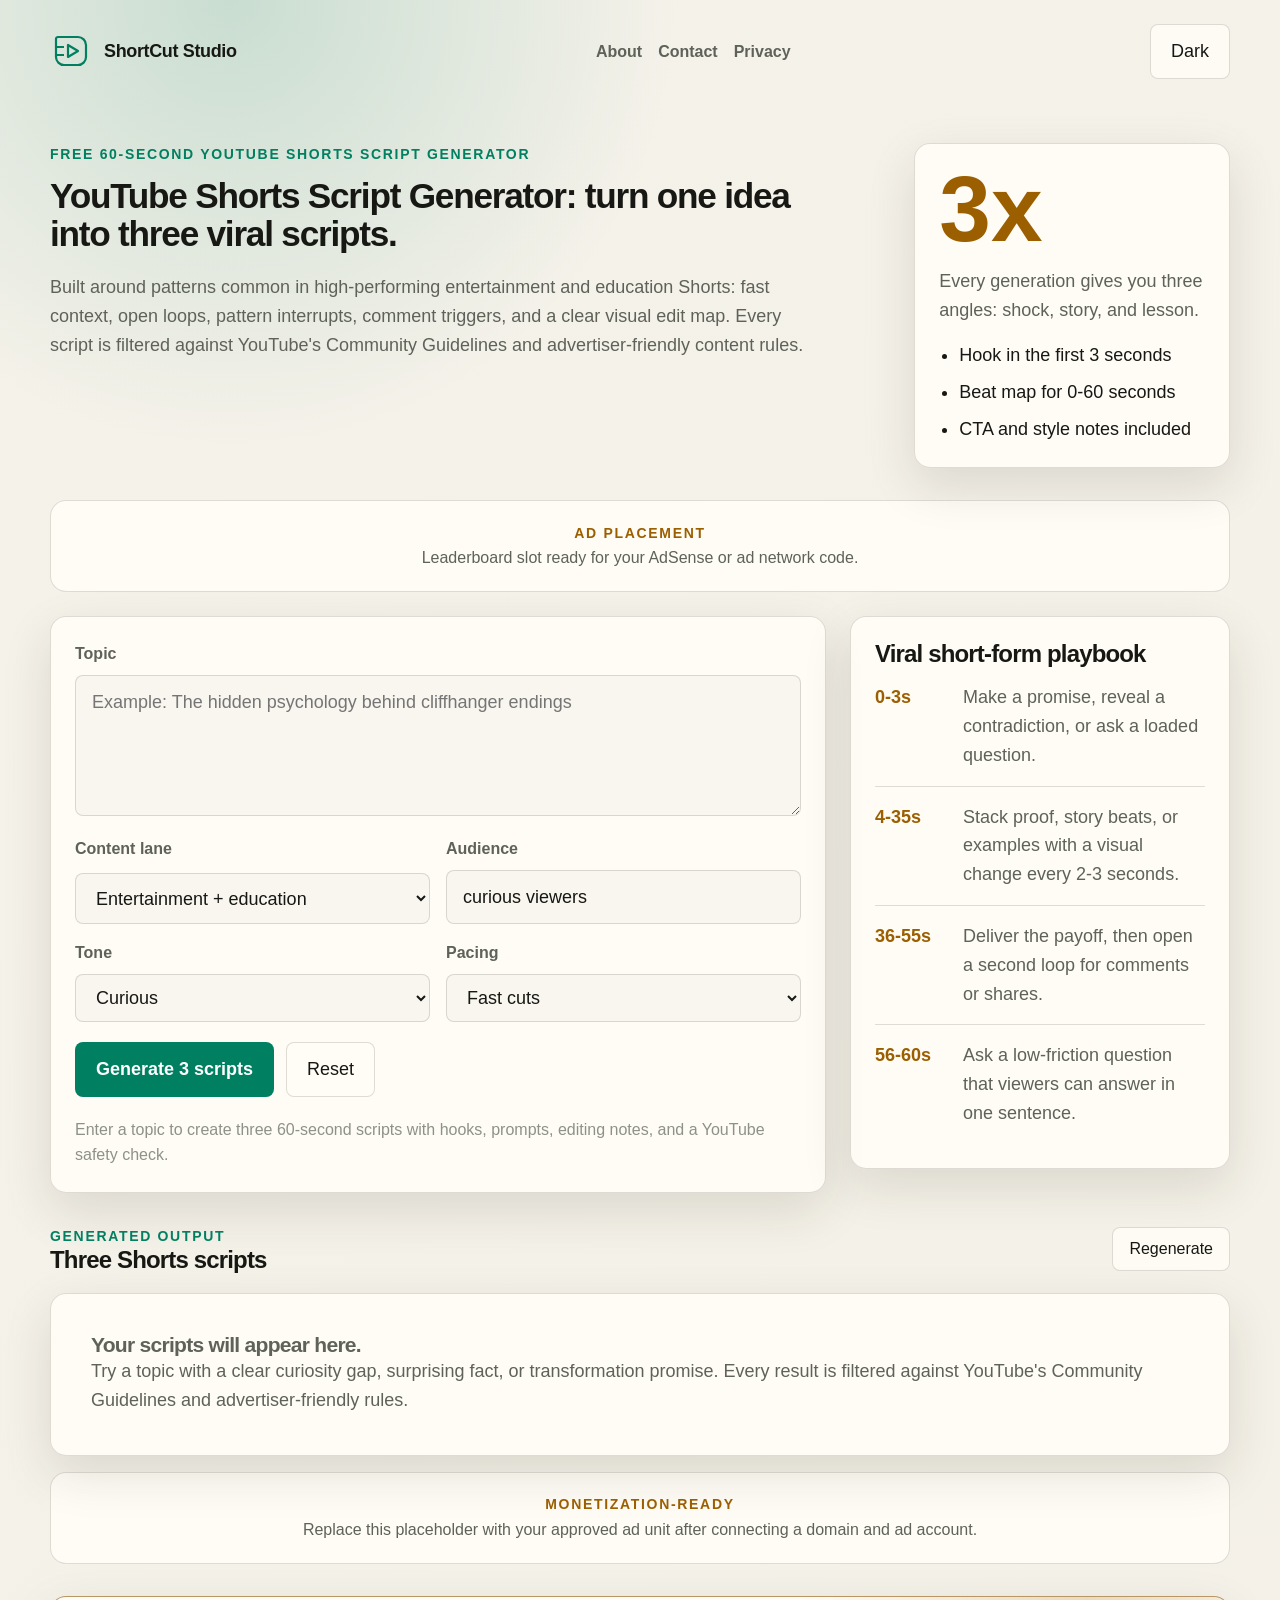
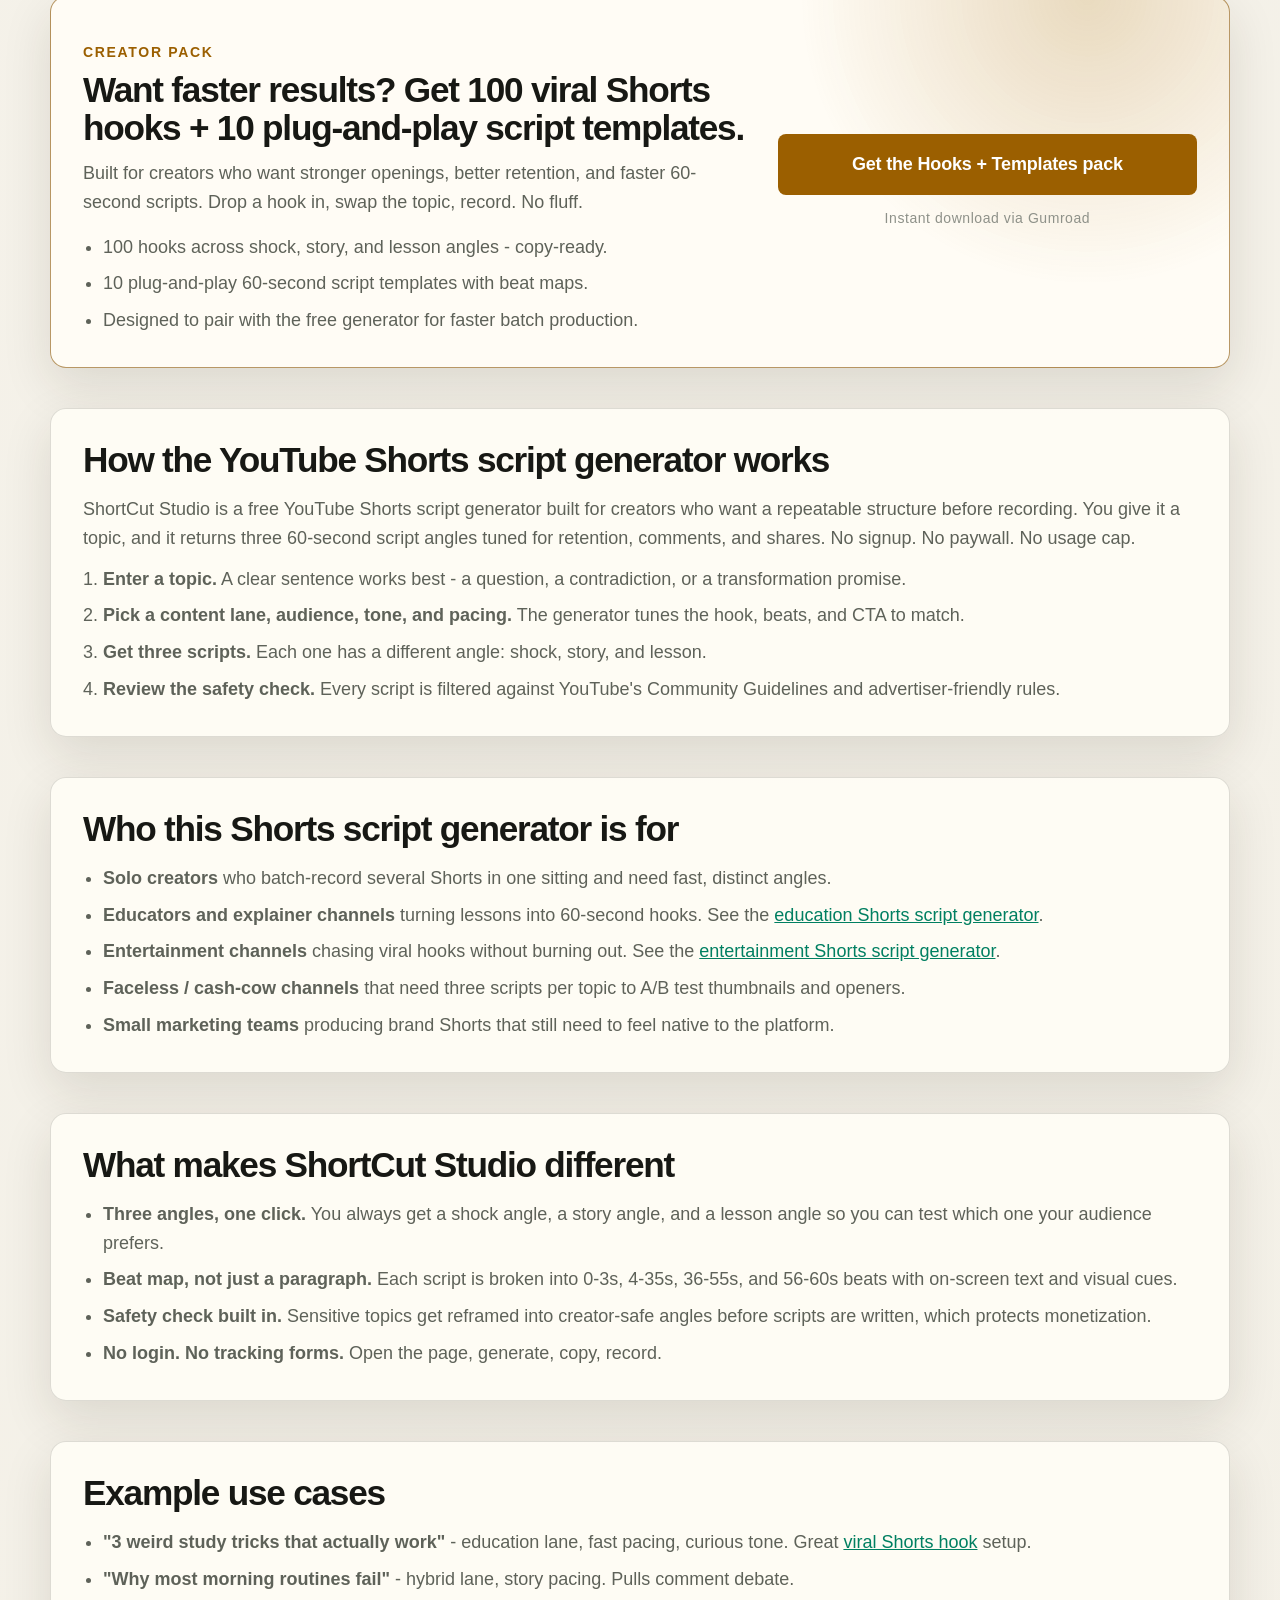
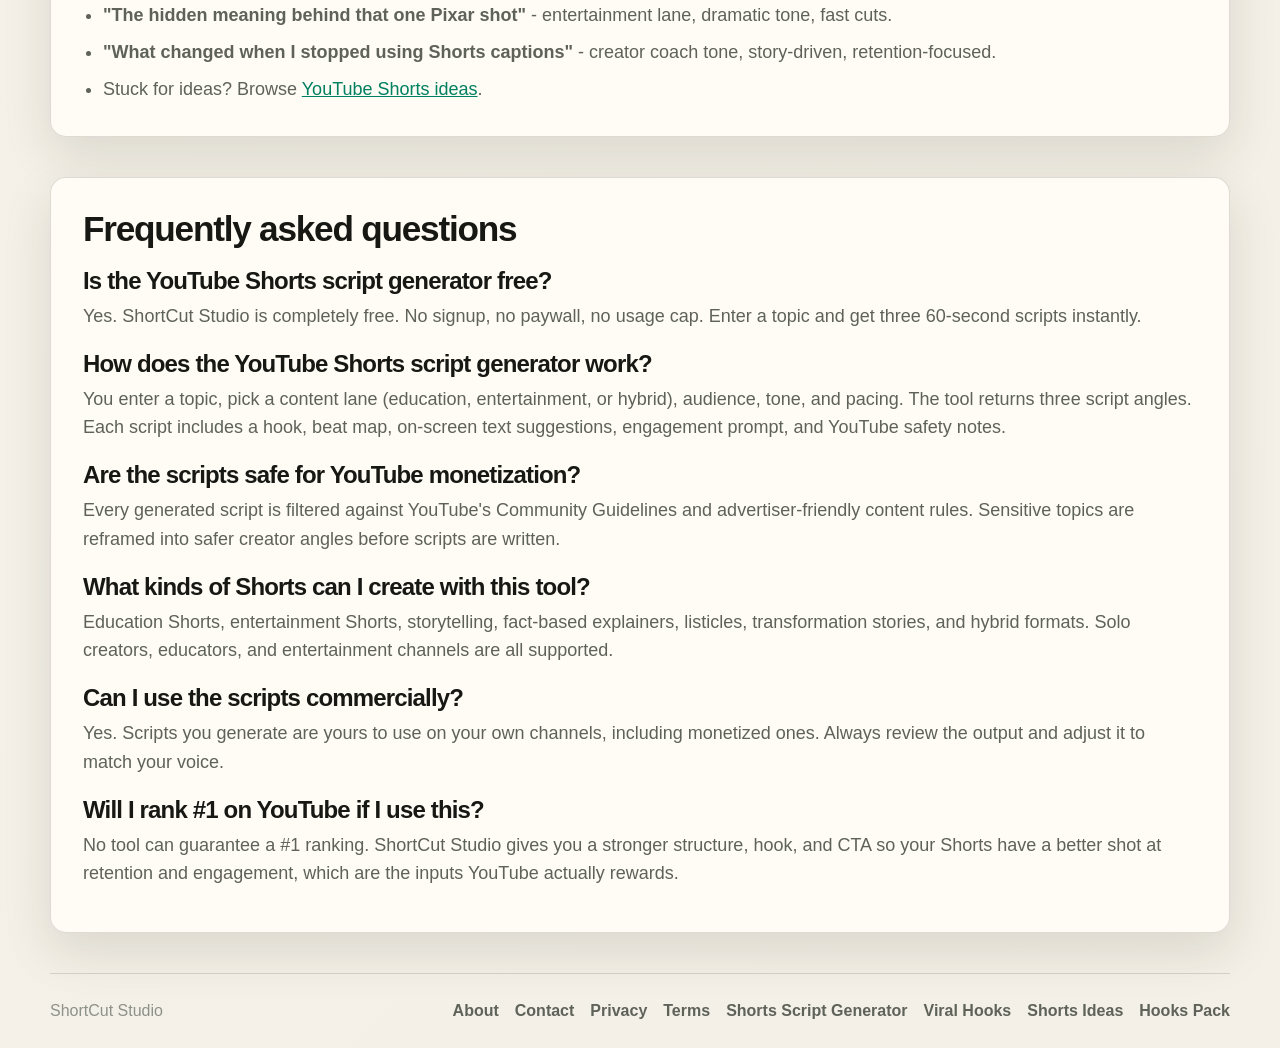
<file: index.html>
<!doctype html>
<html lang="en" data-theme="dark">
  <head>
    <meta charset="utf-8" />
    <meta name="viewport" content="width=device-width, initial-scale=1" />
    <title>Free YouTube Shorts Script Generator | ShortCut Studio</title>
    <meta
      name="description"
      content="Free YouTube Shorts script generator. Get three viral 60-second scripts with hooks, CTAs, engagement prompts, trending style tips, and YouTube safety checks."
    />
    <meta name="keywords" content="YouTube Shorts script generator, viral Shorts hooks, YouTube Shorts ideas, short-form script writer, free Shorts generator" />
    <meta name="robots" content="index, follow" />
    <meta property="og:title" content="Free YouTube Shorts Script Generator | ShortCut Studio" />
    <meta
      property="og:description"
      content="Generate three viral 60-second YouTube Shorts scripts with hooks, CTAs, engagement prompts, and trending style tips."
    />
    <meta property="og:type" content="website" />
    <meta property="og:url" content="https://shortcutstudioyt.online/" />
    <meta name="twitter:card" content="summary_large_image" />
    <meta name="twitter:title" content="Free YouTube Shorts Script Generator | ShortCut Studio" />
    <meta name="twitter:description" content="Three viral 60-second Shorts scripts with hooks, CTAs, and trending style tips." />
    <link rel="canonical" href="https://shortcutstudioyt.online/" />
    <script async src="https://pagead2.googlesyndication.com/pagead/js/adsbygoogle.js?client=ca-pub-7649262836286725" crossorigin="anonymous"></script>
    <link rel="preconnect" href="https://api.fontshare.com" />
    <link
      href="https://api.fontshare.com/v2/css?f[]=cabinet-grotesk@500,700,800&f[]=satoshi@400,500,700&display=swap"
      rel="stylesheet"
    />
    <link rel="stylesheet" href="styles.css" />
    <script type="application/ld+json">
    {
      "@context": "https://schema.org",
      "@type": "SoftwareApplication",
      "name": "ShortCut Studio - YouTube Shorts Script Generator",
      "url": "https://shortcutstudioyt.online/",
      "applicationCategory": "MultimediaApplication",
      "operatingSystem": "Web",
      "offers": {
        "@type": "Offer",
        "price": "0",
        "priceCurrency": "USD"
      },
      "description": "Free web tool that generates three viral 60-second YouTube Shorts scripts with hooks, CTAs, engagement prompts, trending style tips, and YouTube safety checks.",
      "featureList": [
        "Three script angles per topic (shock, story, lesson)",
        "Hook in the first 3 seconds",
        "Beat map for 0-60 seconds",
        "Engagement prompts and CTAs",
        "Trending style tips",
        "YouTube Community Guidelines safety check"
      ],
      "aggregateRating": {
        "@type": "AggregateRating",
        "ratingValue": "4.8",
        "ratingCount": "126"
      }
    }
    </script>
    <script type="application/ld+json">
    {
      "@context": "https://schema.org",
      "@type": "FAQPage",
      "mainEntity": [
        {
          "@type": "Question",
          "name": "Is the YouTube Shorts script generator free?",
          "acceptedAnswer": {
            "@type": "Answer",
            "text": "Yes. ShortCut Studio is completely free. There is no signup, no paywall, and no usage limit. Enter a topic and get three 60-second scripts instantly."
          }
        },
        {
          "@type": "Question",
          "name": "How does the YouTube Shorts script generator work?",
          "acceptedAnswer": {
            "@type": "Answer",
            "text": "You enter a topic, choose a content lane (education, entertainment, or hybrid), audience, tone, and pacing. The tool returns three different script angles, each with a hook, beat map, on-screen text suggestions, engagement prompt, and YouTube safety notes."
          }
        },
        {
          "@type": "Question",
          "name": "Are the scripts safe for YouTube monetization?",
          "acceptedAnswer": {
            "@type": "Answer",
            "text": "Every generated script is filtered against YouTube's Community Guidelines and advertiser-friendly content rules. Sensitive topics are reframed into safer creator angles before scripts are written."
          }
        },
        {
          "@type": "Question",
          "name": "What kinds of Shorts can I create with this tool?",
          "acceptedAnswer": {
            "@type": "Answer",
            "text": "The generator supports education Shorts, entertainment Shorts, storytelling, fact-based explainers, listicles, and hybrid formats. It is useful for solo creators, educators, and entertainment channels."
          }
        },
        {
          "@type": "Question",
          "name": "Can I use the scripts commercially?",
          "acceptedAnswer": {
            "@type": "Answer",
            "text": "Yes. Scripts you generate are yours to use on your own channels, including monetized ones. Always review the output and adjust to match your voice."
          }
        }
      ]
    }
    </script>
  </head>
  <body>
    <a class="skip-link" href="#main">Skip to generator</a>
    <header class="site-header">
      <div class="brand" aria-label="ShortCut Studio">
        <svg class="logo" viewBox="0 0 42 42" role="img" aria-label="ShortCut Studio logo">
          <path d="M8 7h20c4.4 0 8 3.6 8 8v12c0 4.4-3.6 8-8 8H14c-4.4 0-8-3.6-8-8V9c0-1.1.9-2 2-2Z" />
          <path d="M18 15v12l10-6-10-6Z" />
          <path d="M6 17h8M6 25h8" />
        </svg>
        <span>ShortCut Studio</span>
      </div>
      <nav class="nav-links" aria-label="Main navigation">
        <a href="about.html">About</a>
        <a href="contact.html">Contact</a>
        <a href="privacy.html">Privacy</a>
      </nav>
      <button class="theme-toggle" type="button" data-theme-toggle data-testid="button-theme" aria-label="Switch theme">
        Light
      </button>
    </header>

    <main id="main" class="shell">
      <section class="hero" aria-labelledby="hero-title">
        <div>
          <p class="eyebrow">Free 60-second YouTube Shorts script generator</p>
          <h1 id="hero-title">YouTube Shorts Script Generator: turn one idea into three viral scripts.</h1>
          <p class="lede">
            Built around patterns common in high-performing entertainment and education Shorts:
            fast context, open loops, pattern interrupts, comment triggers, and a clear visual edit map.
            Every script is filtered against YouTube's Community Guidelines and advertiser-friendly content rules.
          </p>
        </div>
        <aside class="framework-card" aria-label="Viral framework">
          <span class="metric">3x</span>
          <p>Every generation gives you three angles: shock, story, and lesson.</p>
          <ul>
            <li>Hook in the first 3 seconds</li>
            <li>Beat map for 0-60 seconds</li>
            <li>CTA and style notes included</li>
          </ul>
        </aside>
      </section>

      <aside class="ad-slot" aria-label="Advertisement placement" data-testid="ad-slot-top">
        <span>Ad placement</span>
        <p>Leaderboard slot ready for your AdSense or ad network code.</p>
      </aside>

      <section class="generator-grid" aria-label="Script generator">
        <form class="panel input-panel" id="generator-form">
          <div class="field">
            <label for="topic">Topic</label>
            <textarea
              id="topic"
              name="topic"
              data-testid="input-topic"
              rows="4"
              placeholder="Example: The hidden psychology behind cliffhanger endings"
              required
            ></textarea>
          </div>

          <div class="controls">
            <div class="field">
              <label for="category">Content lane</label>
              <select id="category" name="category" data-testid="select-category">
                <option value="education">Education</option>
                <option value="entertainment">Entertainment</option>
                <option value="hybrid" selected>Entertainment + education</option>
              </select>
            </div>
            <div class="field">
              <label for="audience">Audience</label>
              <input id="audience" name="audience" data-testid="input-audience" value="curious viewers" />
            </div>
            <div class="field">
              <label for="tone">Tone</label>
              <select id="tone" name="tone" data-testid="select-tone">
                <option value="curious">Curious</option>
                <option value="dramatic">Dramatic</option>
                <option value="funny">Funny</option>
                <option value="coach">Creator coach</option>
              </select>
            </div>
            <div class="field">
              <label for="pace">Pacing</label>
              <select id="pace" name="pace" data-testid="select-pace">
                <option value="fast" selected>Fast cuts</option>
                <option value="balanced">Balanced</option>
                <option value="story">Story-driven</option>
              </select>
            </div>
          </div>

          <div class="actions">
            <button class="primary" type="submit" data-testid="button-generate">Generate 3 scripts</button>
            <button class="secondary" type="button" id="reset" data-testid="button-reset">Reset</button>
          </div>
          <p class="microcopy" id="status" data-testid="status-generator">
            Enter a topic to create three 60-second scripts with hooks, prompts, editing notes, and a YouTube safety check.
          </p>
        </form>

        <aside class="panel playbook">
          <h2>Viral short-form playbook</h2>
          <div class="playbook-row">
            <strong>0-3s</strong>
            <span>Make a promise, reveal a contradiction, or ask a loaded question.</span>
          </div>
          <div class="playbook-row">
            <strong>4-35s</strong>
            <span>Stack proof, story beats, or examples with a visual change every 2-3 seconds.</span>
          </div>
          <div class="playbook-row">
            <strong>36-55s</strong>
            <span>Deliver the payoff, then open a second loop for comments or shares.</span>
          </div>
          <div class="playbook-row">
            <strong>56-60s</strong>
            <span>Ask a low-friction question that viewers can answer in one sentence.</span>
          </div>
        </aside>
      </section>

      <section class="results" aria-live="polite" aria-labelledby="results-title">
        <div class="results-heading">
          <div>
            <p class="eyebrow">Generated output</p>
            <h2 id="results-title">Three Shorts scripts</h2>
          </div>
          <button class="secondary small" type="button" id="regenerate" data-testid="button-regenerate">Regenerate</button>
        </div>
        <div id="script-list" class="script-list" data-testid="list-scripts">
          <article class="empty-state">
            <h3>Your scripts will appear here.</h3>
            <p>Try a topic with a clear curiosity gap, surprising fact, or transformation promise. Every result is filtered against YouTube's Community Guidelines and advertiser-friendly rules.</p>
          </article>
        </div>
      </section>

      <aside class="ad-slot compact" aria-label="Advertisement placement" data-testid="ad-slot-bottom">
        <span>Monetization-ready</span>
        <p>Replace this placeholder with your approved ad unit after connecting a domain and ad account.</p>
      </aside>

      <section class="offer-card" aria-labelledby="offer-title" data-testid="section-offer">
        <div>
          <p class="eyebrow">Creator pack</p>
          <h2 id="offer-title">Want faster results? Get 100 viral Shorts hooks + 10 plug-and-play script templates.</h2>
          <p>Built for creators who want stronger openings, better retention, and faster 60-second scripts. Drop a hook in, swap the topic, record. No fluff.</p>
          <ul>
            <li>100 hooks across shock, story, and lesson angles - copy-ready.</li>
            <li>10 plug-and-play 60-second script templates with beat maps.</li>
            <li>Designed to pair with the free generator for faster batch production.</li>
          </ul>
        </div>
        <div class="offer-actions">
          <a
            class="offer-cta"
            href="https://shreyaspark535.gumroad.com/l/lsgiut"
            target="_blank"
            rel="noopener"
            data-testid="link-offer-gumroad"
          >Get the Hooks + Templates pack</a>
          <span class="offer-meta">Instant download via Gumroad</span>
        </div>
      </section>

      <section class="seo-section" aria-labelledby="how-it-works-title">
        <h2 id="how-it-works-title">How the YouTube Shorts script generator works</h2>
        <p>ShortCut Studio is a free YouTube Shorts script generator built for creators who want a repeatable structure before recording. You give it a topic, and it returns three 60-second script angles tuned for retention, comments, and shares. No signup. No paywall. No usage cap.</p>
        <ol>
          <li><strong>Enter a topic.</strong> A clear sentence works best - a question, a contradiction, or a transformation promise.</li>
          <li><strong>Pick a content lane, audience, tone, and pacing.</strong> The generator tunes the hook, beats, and CTA to match.</li>
          <li><strong>Get three scripts.</strong> Each one has a different angle: shock, story, and lesson.</li>
          <li><strong>Review the safety check.</strong> Every script is filtered against YouTube's Community Guidelines and advertiser-friendly rules.</li>
        </ol>
      </section>

      <section class="seo-section" aria-labelledby="who-its-for-title">
        <h2 id="who-its-for-title">Who this Shorts script generator is for</h2>
        <ul class="seo-list">
          <li><strong>Solo creators</strong> who batch-record several Shorts in one sitting and need fast, distinct angles.</li>
          <li><strong>Educators and explainer channels</strong> turning lessons into 60-second hooks. See the <a href="education-shorts-script-generator.html">education Shorts script generator</a>.</li>
          <li><strong>Entertainment channels</strong> chasing viral hooks without burning out. See the <a href="entertainment-shorts-script-generator.html">entertainment Shorts script generator</a>.</li>
          <li><strong>Faceless / cash-cow channels</strong> that need three scripts per topic to A/B test thumbnails and openers.</li>
          <li><strong>Small marketing teams</strong> producing brand Shorts that still need to feel native to the platform.</li>
        </ul>
      </section>

      <section class="seo-section" aria-labelledby="why-different-title">
        <h2 id="why-different-title">What makes ShortCut Studio different</h2>
        <ul class="seo-list">
          <li><strong>Three angles, one click.</strong> You always get a shock angle, a story angle, and a lesson angle so you can test which one your audience prefers.</li>
          <li><strong>Beat map, not just a paragraph.</strong> Each script is broken into 0-3s, 4-35s, 36-55s, and 56-60s beats with on-screen text and visual cues.</li>
          <li><strong>Safety check built in.</strong> Sensitive topics get reframed into creator-safe angles before scripts are written, which protects monetization.</li>
          <li><strong>No login. No tracking forms.</strong> Open the page, generate, copy, record.</li>
        </ul>
      </section>

      <section class="seo-section" aria-labelledby="examples-title">
        <h2 id="examples-title">Example use cases</h2>
        <ul class="seo-list">
          <li><strong>"3 weird study tricks that actually work"</strong> - education lane, fast pacing, curious tone. Great <a href="viral-shorts-hooks.html">viral Shorts hook</a> setup.</li>
          <li><strong>"Why most morning routines fail"</strong> - hybrid lane, story pacing. Pulls comment debate.</li>
          <li><strong>"The hidden meaning behind that one Pixar shot"</strong> - entertainment lane, dramatic tone, fast cuts.</li>
          <li><strong>"What changed when I stopped using Shorts captions"</strong> - creator coach tone, story-driven, retention-focused.</li>
          <li>Stuck for ideas? Browse <a href="youtube-shorts-ideas.html">YouTube Shorts ideas</a>.</li>
        </ul>
      </section>

      <section class="seo-section" aria-labelledby="faq-title">
        <h2 id="faq-title">Frequently asked questions</h2>
        <div class="faq">
          <h3>Is the YouTube Shorts script generator free?</h3>
          <p>Yes. ShortCut Studio is completely free. No signup, no paywall, no usage cap. Enter a topic and get three 60-second scripts instantly.</p>

          <h3>How does the YouTube Shorts script generator work?</h3>
          <p>You enter a topic, pick a content lane (education, entertainment, or hybrid), audience, tone, and pacing. The tool returns three script angles. Each script includes a hook, beat map, on-screen text suggestions, engagement prompt, and YouTube safety notes.</p>

          <h3>Are the scripts safe for YouTube monetization?</h3>
          <p>Every generated script is filtered against YouTube's Community Guidelines and advertiser-friendly content rules. Sensitive topics are reframed into safer creator angles before scripts are written.</p>

          <h3>What kinds of Shorts can I create with this tool?</h3>
          <p>Education Shorts, entertainment Shorts, storytelling, fact-based explainers, listicles, transformation stories, and hybrid formats. Solo creators, educators, and entertainment channels are all supported.</p>

          <h3>Can I use the scripts commercially?</h3>
          <p>Yes. Scripts you generate are yours to use on your own channels, including monetized ones. Always review the output and adjust it to match your voice.</p>

          <h3>Will I rank #1 on YouTube if I use this?</h3>
          <p>No tool can guarantee a #1 ranking. ShortCut Studio gives you a stronger structure, hook, and CTA so your Shorts have a better shot at retention and engagement, which are the inputs YouTube actually rewards.</p>
        </div>
      </section>
    </main>

    <footer class="site-footer">
      <span>ShortCut Studio</span>
      <nav class="footer-links" aria-label="Footer navigation">
        <a href="about.html">About</a>
        <a href="contact.html">Contact</a>
        <a href="privacy.html">Privacy</a>
        <a href="terms.html">Terms</a>
        <a href="youtube-shorts-script-generator.html">Shorts Script Generator</a>
        <a href="viral-shorts-hooks.html">Viral Hooks</a>
        <a href="youtube-shorts-ideas.html">Shorts Ideas</a>
        <a href="https://shreyaspark535.gumroad.com/l/lsgiut" target="_blank" rel="noopener">Hooks Pack</a>
      </nav>
    </footer>

    <script src="script.js" defer></script>
  </body>
</html>
</file>
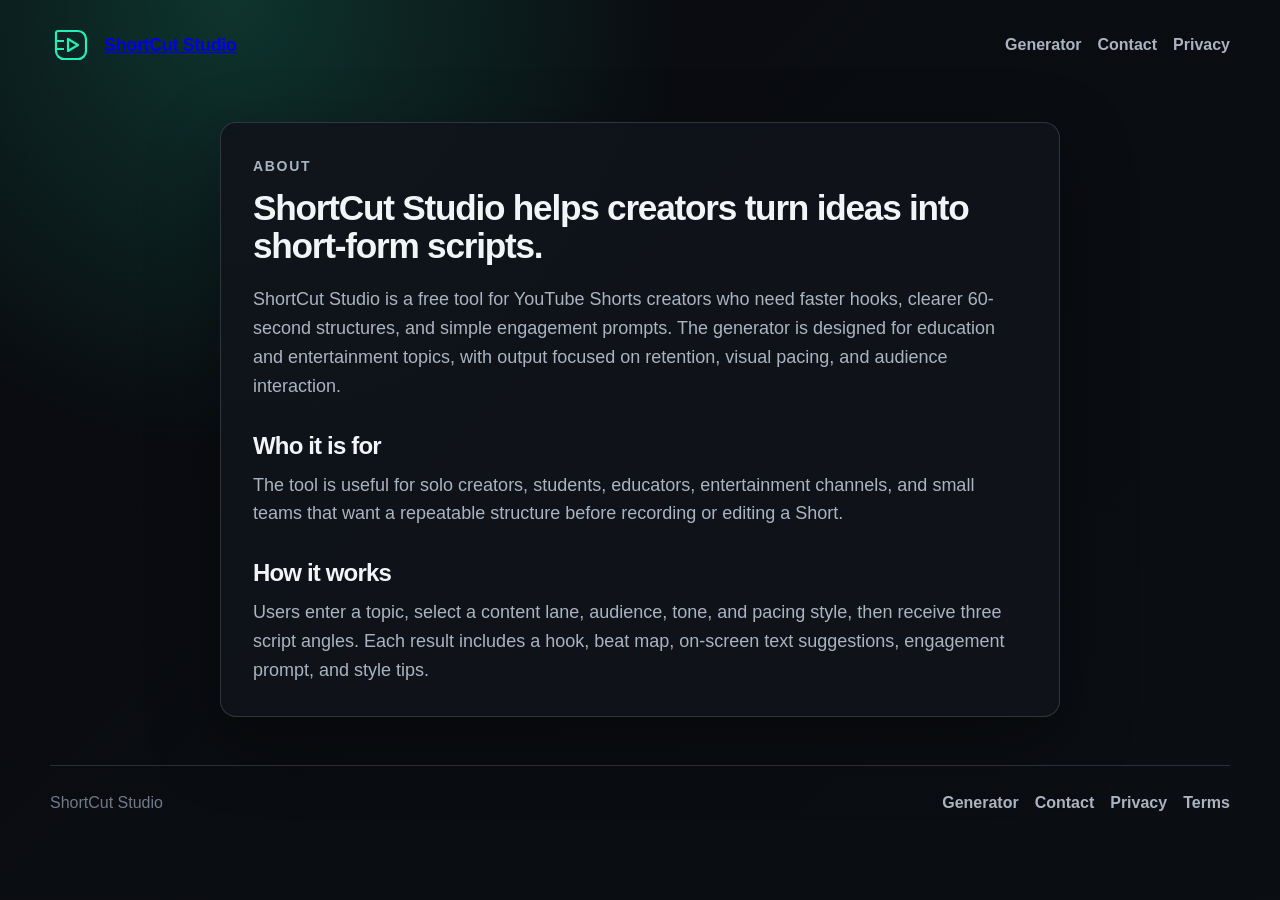
<file: about.html>
<!doctype html>
<html lang="en" data-theme="dark">
  <head>
    <meta charset="utf-8" />
    <meta name="viewport" content="width=device-width, initial-scale=1" />
    <title>About ShortCut Studio</title>
    <meta name="description" content="Learn about ShortCut Studio, a free YouTube Shorts script generator for creators, educators, and entertainment channels." />
    <link rel="canonical" href="https://shortcutstudioyt.online/about.html" />
    <script async src="https://pagead2.googlesyndication.com/pagead/js/adsbygoogle.js?client=ca-pub-7649262836286725" crossorigin="anonymous"></script>
    <link rel="preconnect" href="https://api.fontshare.com" />
    <link href="https://api.fontshare.com/v2/css?f[]=cabinet-grotesk@500,700,800&f[]=satoshi@400,500,700&display=swap" rel="stylesheet" />
    <link rel="stylesheet" href="styles.css" />
  </head>
  <body>
    <header class="site-header">
      <a class="brand" href="index.html" aria-label="ShortCut Studio home">
        <svg class="logo" viewBox="0 0 42 42" role="img" aria-label="ShortCut Studio logo">
          <path d="M8 7h20c4.4 0 8 3.6 8 8v12c0 4.4-3.6 8-8 8H14c-4.4 0-8-3.6-8-8V9c0-1.1.9-2 2-2Z" />
          <path d="M18 15v12l10-6-10-6Z" />
          <path d="M6 17h8M6 25h8" />
        </svg>
        <span>ShortCut Studio</span>
      </a>
      <nav class="nav-links" aria-label="Main navigation">
        <a href="index.html">Generator</a>
        <a href="contact.html">Contact</a>
        <a href="privacy.html">Privacy</a>
      </nav>
    </header>
    <main class="content-page">
      <article class="content-card">
        <p class="eyebrow">About</p>
        <h1>ShortCut Studio helps creators turn ideas into short-form scripts.</h1>
        <p>ShortCut Studio is a free tool for YouTube Shorts creators who need faster hooks, clearer 60-second structures, and simple engagement prompts. The generator is designed for education and entertainment topics, with output focused on retention, visual pacing, and audience interaction.</p>
        <h2>Who it is for</h2>
        <p>The tool is useful for solo creators, students, educators, entertainment channels, and small teams that want a repeatable structure before recording or editing a Short.</p>
        <h2>How it works</h2>
        <p>Users enter a topic, select a content lane, audience, tone, and pacing style, then receive three script angles. Each result includes a hook, beat map, on-screen text suggestions, engagement prompt, and style tips.</p>
      </article>
    </main>
    <footer class="site-footer">
      <span>ShortCut Studio</span>
      <nav class="footer-links" aria-label="Footer navigation">
        <a href="index.html">Generator</a>
        <a href="contact.html">Contact</a>
        <a href="privacy.html">Privacy</a>
        <a href="terms.html">Terms</a>
      </nav>
    </footer>
  </body>
</html>
</file>
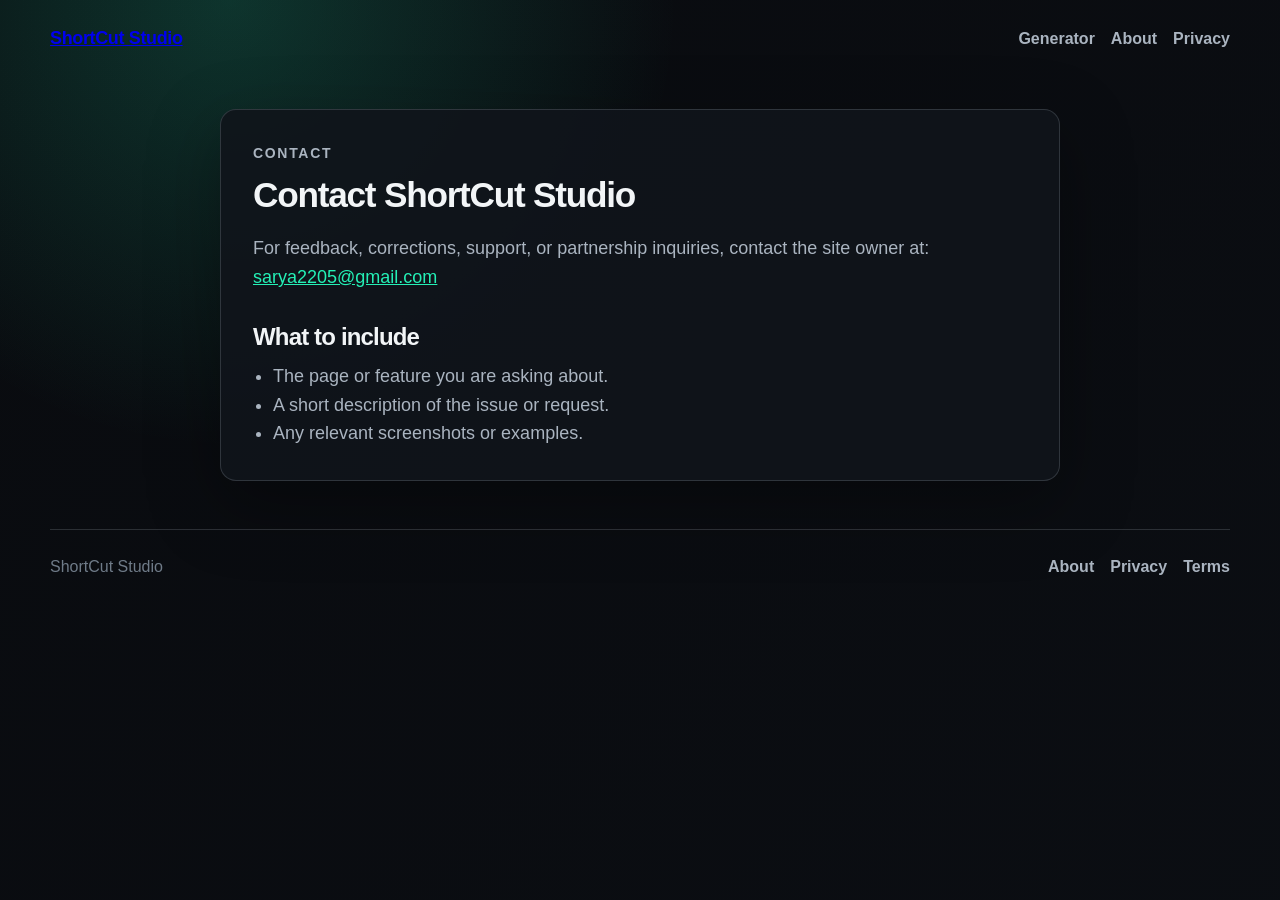
<file: contact.html>
<!doctype html>
<html lang="en" data-theme="dark">
  <head>
    <meta charset="utf-8" />
    <meta name="viewport" content="width=device-width, initial-scale=1" />
    <title>Contact ShortCut Studio</title>
    <meta name="description" content="Contact ShortCut Studio for questions, feedback, and site support." />
    <link rel="canonical" href="https://shortcutstudioyt.online/contact.html" />
    <script async src="https://pagead2.googlesyndication.com/pagead/js/adsbygoogle.js?client=ca-pub-7649262836286725" crossorigin="anonymous"></script>
    <link rel="preconnect" href="https://api.fontshare.com" />
    <link href="https://api.fontshare.com/v2/css?f[]=cabinet-grotesk@500,700,800&f[]=satoshi@400,500,700&display=swap" rel="stylesheet" />
    <link rel="stylesheet" href="styles.css" />
  </head>
  <body>
    <header class="site-header">
      <a class="brand" href="index.html" aria-label="ShortCut Studio home"><span>ShortCut Studio</span></a>
      <nav class="nav-links" aria-label="Main navigation">
        <a href="index.html">Generator</a>
        <a href="about.html">About</a>
        <a href="privacy.html">Privacy</a>
      </nav>
    </header>
    <main class="content-page">
      <article class="content-card">
        <p class="eyebrow">Contact</p>
        <h1>Contact ShortCut Studio</h1>
        <p>For feedback, corrections, support, or partnership inquiries, contact the site owner at:</p>
        <p><a href="mailto:sarya2205@gmail.com">sarya2205@gmail.com</a></p>
        <h2>What to include</h2>
        <ul>
          <li>The page or feature you are asking about.</li>
          <li>A short description of the issue or request.</li>
          <li>Any relevant screenshots or examples.</li>
        </ul>
      </article>
    </main>
    <footer class="site-footer">
      <span>ShortCut Studio</span>
      <nav class="footer-links" aria-label="Footer navigation">
        <a href="about.html">About</a>
        <a href="privacy.html">Privacy</a>
        <a href="terms.html">Terms</a>
      </nav>
    </footer>
  </body>
</html>
</file>
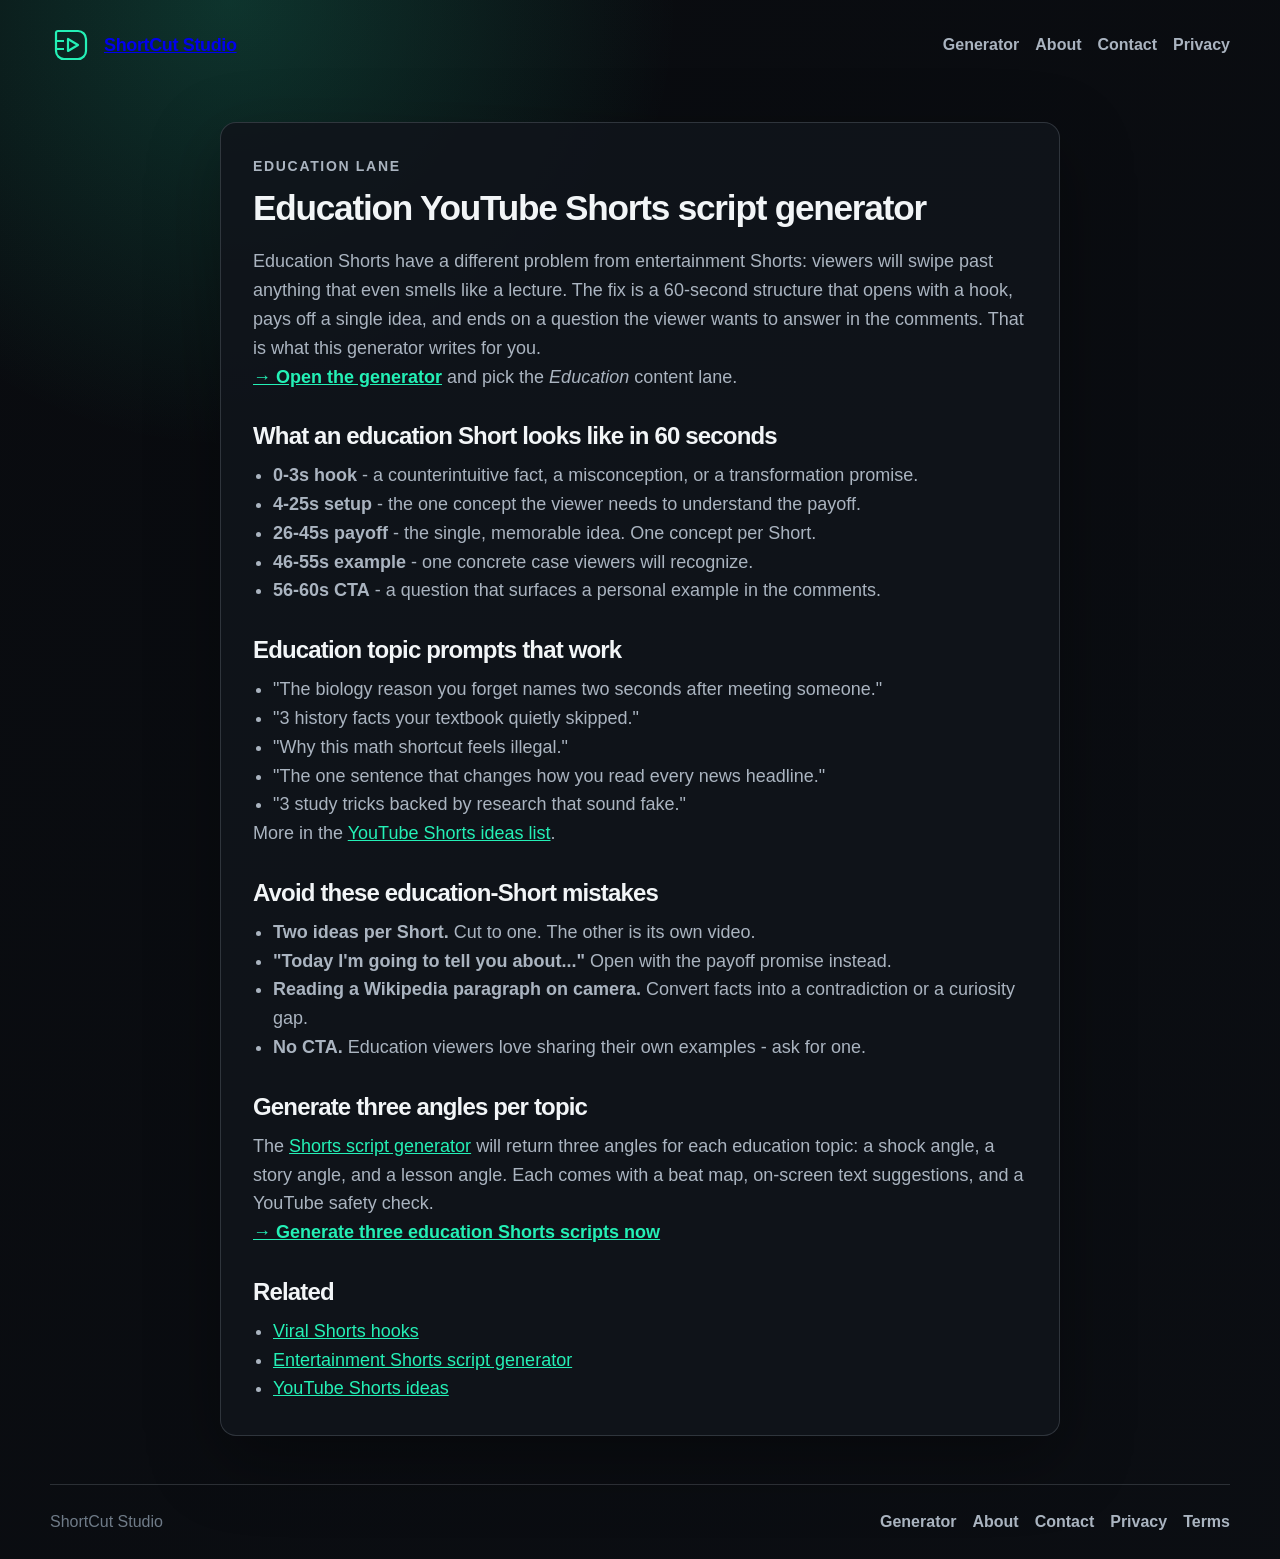
<file: education-shorts-script-generator.html>
<!doctype html>
<html lang="en" data-theme="dark">
  <head>
    <meta charset="utf-8" />
    <meta name="viewport" content="width=device-width, initial-scale=1" />
    <title>Education YouTube Shorts Script Generator | ShortCut Studio</title>
    <meta name="description" content="Free education YouTube Shorts script generator. Turn any lesson, fact, or concept into three 60-second scripts with hooks, beat maps, and clear payoffs." />
    <meta name="robots" content="index, follow" />
    <meta property="og:title" content="Education YouTube Shorts Script Generator | ShortCut Studio" />
    <meta property="og:description" content="Three 60-second education Shorts scripts per topic, with hooks, beats, and CTAs. Free." />
    <meta property="og:type" content="article" />
    <meta property="og:url" content="https://shortcutstudioyt.online/education-shorts-script-generator.html" />
    <link rel="canonical" href="https://shortcutstudioyt.online/education-shorts-script-generator.html" />
    <script async src="https://pagead2.googlesyndication.com/pagead/js/adsbygoogle.js?client=ca-pub-7649262836286725" crossorigin="anonymous"></script>
    <link rel="preconnect" href="https://api.fontshare.com" />
    <link href="https://api.fontshare.com/v2/css?f[]=cabinet-grotesk@500,700,800&f[]=satoshi@400,500,700&display=swap" rel="stylesheet" />
    <link rel="stylesheet" href="styles.css" />
  </head>
  <body>
    <header class="site-header">
      <a class="brand" href="index.html" aria-label="ShortCut Studio home">
        <svg class="logo" viewBox="0 0 42 42" role="img" aria-label="ShortCut Studio logo">
          <path d="M8 7h20c4.4 0 8 3.6 8 8v12c0 4.4-3.6 8-8 8H14c-4.4 0-8-3.6-8-8V9c0-1.1.9-2 2-2Z" />
          <path d="M18 15v12l10-6-10-6Z" />
          <path d="M6 17h8M6 25h8" />
        </svg>
        <span>ShortCut Studio</span>
      </a>
      <nav class="nav-links" aria-label="Main navigation">
        <a href="index.html">Generator</a>
        <a href="about.html">About</a>
        <a href="contact.html">Contact</a>
        <a href="privacy.html">Privacy</a>
      </nav>
    </header>
    <main class="content-page">
      <article class="content-card">
        <p class="eyebrow">Education lane</p>
        <h1>Education YouTube Shorts script generator</h1>
        <p>Education Shorts have a different problem from entertainment Shorts: viewers will swipe past anything that even smells like a lecture. The fix is a 60-second structure that opens with a hook, pays off a single idea, and ends on a question the viewer wants to answer in the comments. That is what this generator writes for you.</p>
        <p><a href="index.html"><strong>&rarr; Open the generator</strong></a> and pick the <em>Education</em> content lane.</p>

        <h2>What an education Short looks like in 60 seconds</h2>
        <ul>
          <li><strong>0-3s hook</strong> - a counterintuitive fact, a misconception, or a transformation promise.</li>
          <li><strong>4-25s setup</strong> - the one concept the viewer needs to understand the payoff.</li>
          <li><strong>26-45s payoff</strong> - the single, memorable idea. One concept per Short.</li>
          <li><strong>46-55s example</strong> - one concrete case viewers will recognize.</li>
          <li><strong>56-60s CTA</strong> - a question that surfaces a personal example in the comments.</li>
        </ul>

        <h2>Education topic prompts that work</h2>
        <ul>
          <li>"The biology reason you forget names two seconds after meeting someone."</li>
          <li>"3 history facts your textbook quietly skipped."</li>
          <li>"Why this math shortcut feels illegal."</li>
          <li>"The one sentence that changes how you read every news headline."</li>
          <li>"3 study tricks backed by research that sound fake."</li>
        </ul>
        <p>More in the <a href="youtube-shorts-ideas.html">YouTube Shorts ideas list</a>.</p>

        <h2>Avoid these education-Short mistakes</h2>
        <ul>
          <li><strong>Two ideas per Short.</strong> Cut to one. The other is its own video.</li>
          <li><strong>"Today I'm going to tell you about..."</strong> Open with the payoff promise instead.</li>
          <li><strong>Reading a Wikipedia paragraph on camera.</strong> Convert facts into a contradiction or a curiosity gap.</li>
          <li><strong>No CTA.</strong> Education viewers love sharing their own examples - ask for one.</li>
        </ul>

        <h2>Generate three angles per topic</h2>
        <p>The <a href="youtube-shorts-script-generator.html">Shorts script generator</a> will return three angles for each education topic: a shock angle, a story angle, and a lesson angle. Each comes with a beat map, on-screen text suggestions, and a YouTube safety check.</p>

        <p><a href="index.html"><strong>&rarr; Generate three education Shorts scripts now</strong></a></p>

        <h2>Related</h2>
        <ul>
          <li><a href="viral-shorts-hooks.html">Viral Shorts hooks</a></li>
          <li><a href="entertainment-shorts-script-generator.html">Entertainment Shorts script generator</a></li>
          <li><a href="youtube-shorts-ideas.html">YouTube Shorts ideas</a></li>
        </ul>
      </article>
    </main>
    <footer class="site-footer">
      <span>ShortCut Studio</span>
      <nav class="footer-links" aria-label="Footer navigation">
        <a href="index.html">Generator</a>
        <a href="about.html">About</a>
        <a href="contact.html">Contact</a>
        <a href="privacy.html">Privacy</a>
        <a href="terms.html">Terms</a>
      </nav>
    </footer>
  </body>
</html>
</file>
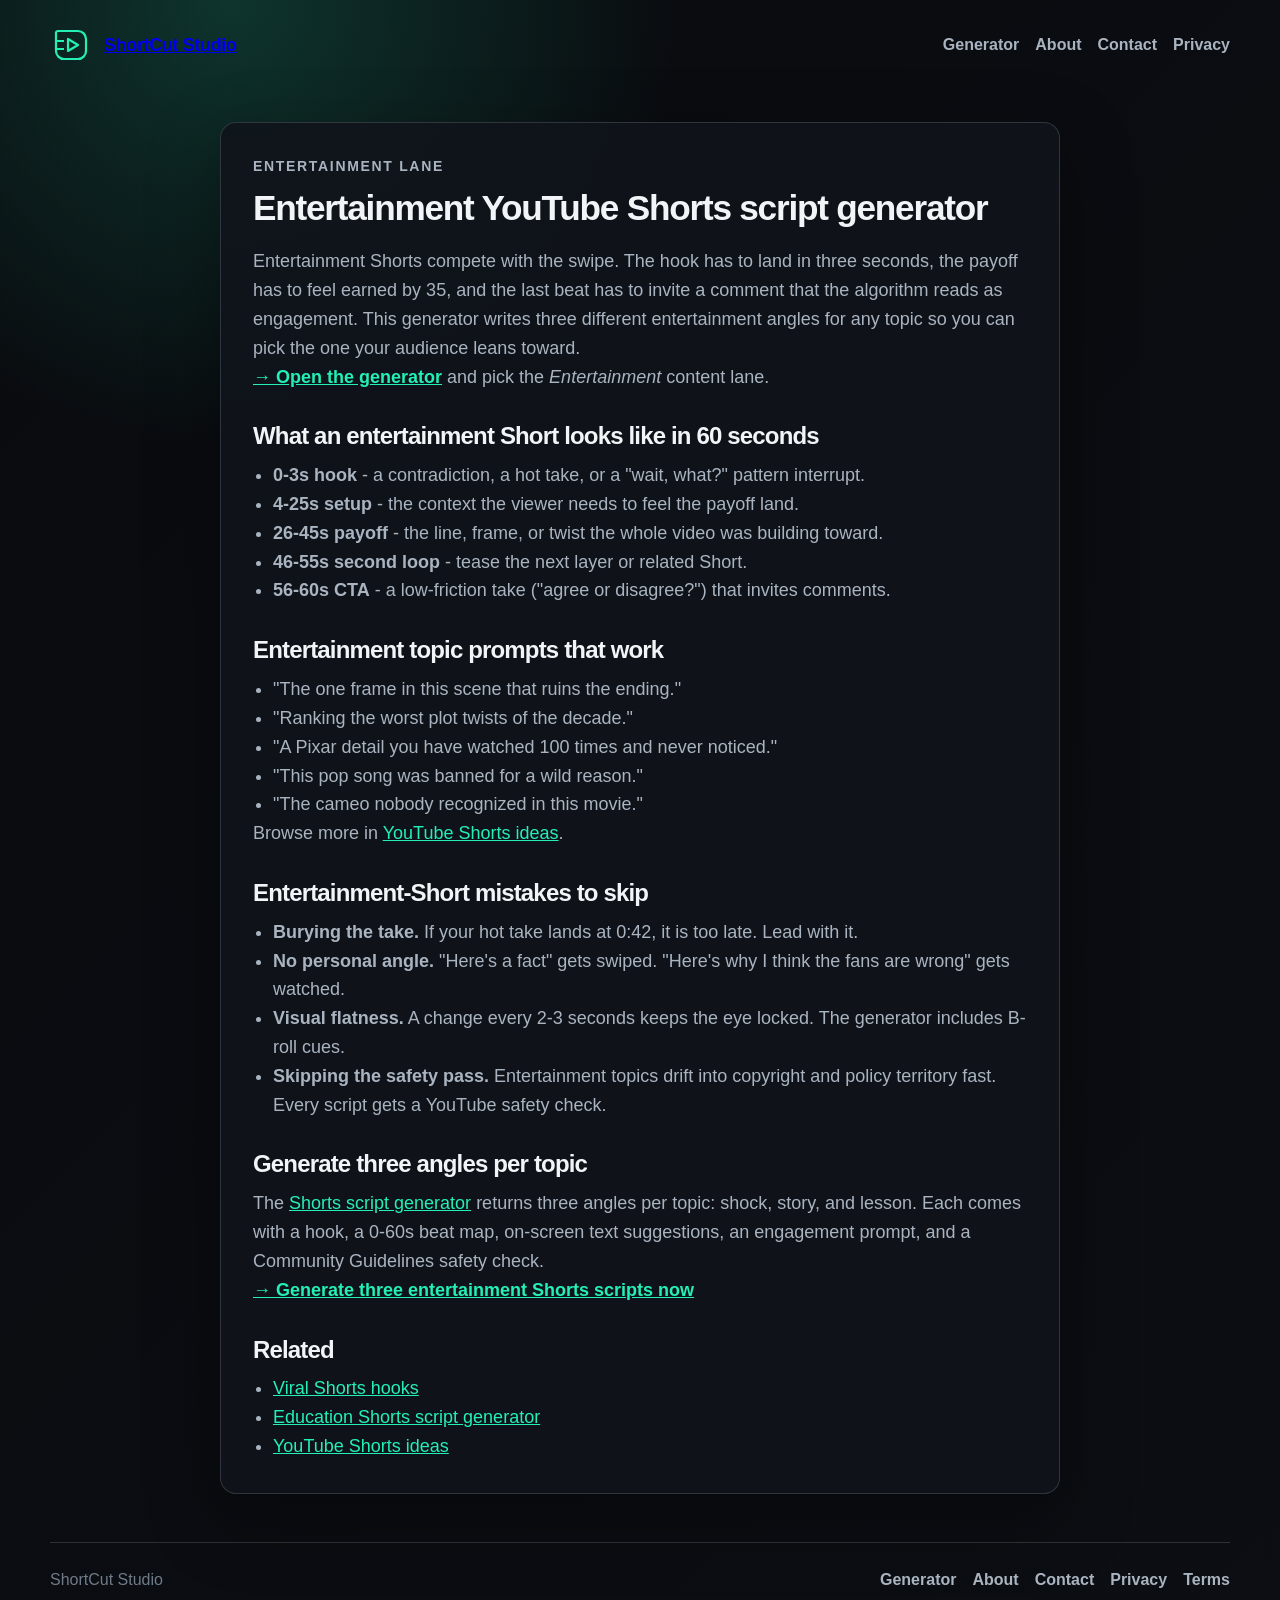
<file: entertainment-shorts-script-generator.html>
<!doctype html>
<html lang="en" data-theme="dark">
  <head>
    <meta charset="utf-8" />
    <meta name="viewport" content="width=device-width, initial-scale=1" />
    <title>Entertainment YouTube Shorts Script Generator | ShortCut Studio</title>
    <meta name="description" content="Free entertainment YouTube Shorts script generator. Get three viral 60-second scripts for film breakdowns, pop culture takes, and reaction-style Shorts." />
    <meta name="robots" content="index, follow" />
    <meta property="og:title" content="Entertainment YouTube Shorts Script Generator | ShortCut Studio" />
    <meta property="og:description" content="Three 60-second entertainment Shorts scripts per topic, with hooks, beats, and CTAs. Free." />
    <meta property="og:type" content="article" />
    <meta property="og:url" content="https://shortcutstudioyt.online/entertainment-shorts-script-generator.html" />
    <link rel="canonical" href="https://shortcutstudioyt.online/entertainment-shorts-script-generator.html" />
    <script async src="https://pagead2.googlesyndication.com/pagead/js/adsbygoogle.js?client=ca-pub-7649262836286725" crossorigin="anonymous"></script>
    <link rel="preconnect" href="https://api.fontshare.com" />
    <link href="https://api.fontshare.com/v2/css?f[]=cabinet-grotesk@500,700,800&f[]=satoshi@400,500,700&display=swap" rel="stylesheet" />
    <link rel="stylesheet" href="styles.css" />
  </head>
  <body>
    <header class="site-header">
      <a class="brand" href="index.html" aria-label="ShortCut Studio home">
        <svg class="logo" viewBox="0 0 42 42" role="img" aria-label="ShortCut Studio logo">
          <path d="M8 7h20c4.4 0 8 3.6 8 8v12c0 4.4-3.6 8-8 8H14c-4.4 0-8-3.6-8-8V9c0-1.1.9-2 2-2Z" />
          <path d="M18 15v12l10-6-10-6Z" />
          <path d="M6 17h8M6 25h8" />
        </svg>
        <span>ShortCut Studio</span>
      </a>
      <nav class="nav-links" aria-label="Main navigation">
        <a href="index.html">Generator</a>
        <a href="about.html">About</a>
        <a href="contact.html">Contact</a>
        <a href="privacy.html">Privacy</a>
      </nav>
    </header>
    <main class="content-page">
      <article class="content-card">
        <p class="eyebrow">Entertainment lane</p>
        <h1>Entertainment YouTube Shorts script generator</h1>
        <p>Entertainment Shorts compete with the swipe. The hook has to land in three seconds, the payoff has to feel earned by 35, and the last beat has to invite a comment that the algorithm reads as engagement. This generator writes three different entertainment angles for any topic so you can pick the one your audience leans toward.</p>
        <p><a href="index.html"><strong>&rarr; Open the generator</strong></a> and pick the <em>Entertainment</em> content lane.</p>

        <h2>What an entertainment Short looks like in 60 seconds</h2>
        <ul>
          <li><strong>0-3s hook</strong> - a contradiction, a hot take, or a "wait, what?" pattern interrupt.</li>
          <li><strong>4-25s setup</strong> - the context the viewer needs to feel the payoff land.</li>
          <li><strong>26-45s payoff</strong> - the line, frame, or twist the whole video was building toward.</li>
          <li><strong>46-55s second loop</strong> - tease the next layer or related Short.</li>
          <li><strong>56-60s CTA</strong> - a low-friction take ("agree or disagree?") that invites comments.</li>
        </ul>

        <h2>Entertainment topic prompts that work</h2>
        <ul>
          <li>"The one frame in this scene that ruins the ending."</li>
          <li>"Ranking the worst plot twists of the decade."</li>
          <li>"A Pixar detail you have watched 100 times and never noticed."</li>
          <li>"This pop song was banned for a wild reason."</li>
          <li>"The cameo nobody recognized in this movie."</li>
        </ul>
        <p>Browse more in <a href="youtube-shorts-ideas.html">YouTube Shorts ideas</a>.</p>

        <h2>Entertainment-Short mistakes to skip</h2>
        <ul>
          <li><strong>Burying the take.</strong> If your hot take lands at 0:42, it is too late. Lead with it.</li>
          <li><strong>No personal angle.</strong> "Here's a fact" gets swiped. "Here's why I think the fans are wrong" gets watched.</li>
          <li><strong>Visual flatness.</strong> A change every 2-3 seconds keeps the eye locked. The generator includes B-roll cues.</li>
          <li><strong>Skipping the safety pass.</strong> Entertainment topics drift into copyright and policy territory fast. Every script gets a YouTube safety check.</li>
        </ul>

        <h2>Generate three angles per topic</h2>
        <p>The <a href="youtube-shorts-script-generator.html">Shorts script generator</a> returns three angles per topic: shock, story, and lesson. Each comes with a hook, a 0-60s beat map, on-screen text suggestions, an engagement prompt, and a Community Guidelines safety check.</p>

        <p><a href="index.html"><strong>&rarr; Generate three entertainment Shorts scripts now</strong></a></p>

        <h2>Related</h2>
        <ul>
          <li><a href="viral-shorts-hooks.html">Viral Shorts hooks</a></li>
          <li><a href="education-shorts-script-generator.html">Education Shorts script generator</a></li>
          <li><a href="youtube-shorts-ideas.html">YouTube Shorts ideas</a></li>
        </ul>
      </article>
    </main>
    <footer class="site-footer">
      <span>ShortCut Studio</span>
      <nav class="footer-links" aria-label="Footer navigation">
        <a href="index.html">Generator</a>
        <a href="about.html">About</a>
        <a href="contact.html">Contact</a>
        <a href="privacy.html">Privacy</a>
        <a href="terms.html">Terms</a>
      </nav>
    </footer>
  </body>
</html>
</file>
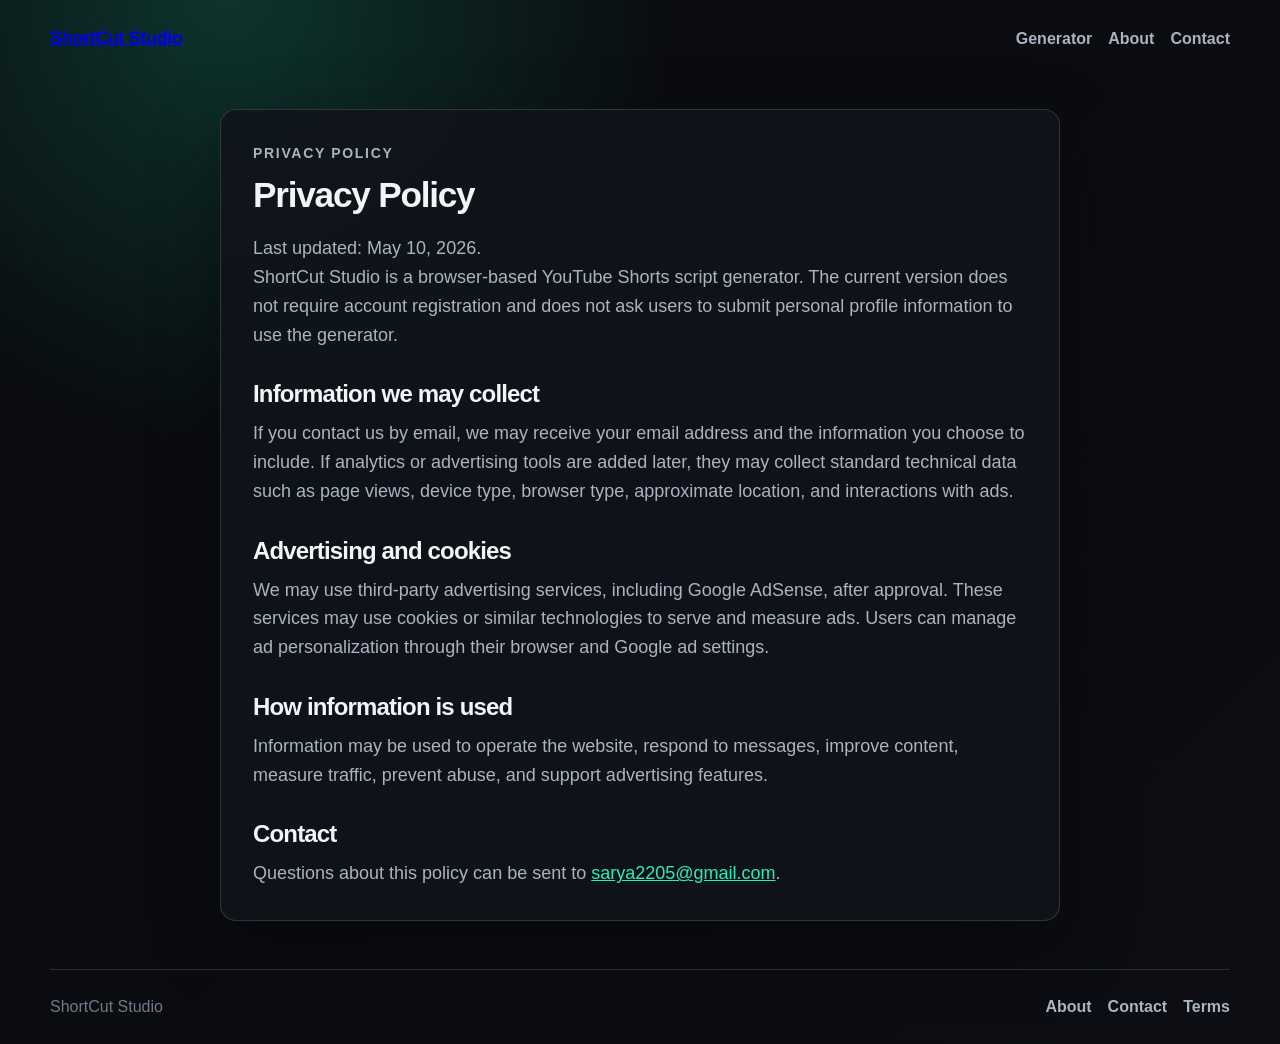
<file: privacy.html>
<!doctype html>
<html lang="en" data-theme="dark">
  <head>
    <meta charset="utf-8" />
    <meta name="viewport" content="width=device-width, initial-scale=1" />
    <title>Privacy Policy - ShortCut Studio</title>
    <meta name="description" content="Privacy Policy for ShortCut Studio." />
    <link rel="canonical" href="https://shortcutstudioyt.online/privacy.html" />
    <script async src="https://pagead2.googlesyndication.com/pagead/js/adsbygoogle.js?client=ca-pub-7649262836286725" crossorigin="anonymous"></script>
    <link rel="preconnect" href="https://api.fontshare.com" />
    <link href="https://api.fontshare.com/v2/css?f[]=cabinet-grotesk@500,700,800&f[]=satoshi@400,500,700&display=swap" rel="stylesheet" />
    <link rel="stylesheet" href="styles.css" />
  </head>
  <body>
    <header class="site-header">
      <a class="brand" href="index.html" aria-label="ShortCut Studio home"><span>ShortCut Studio</span></a>
      <nav class="nav-links" aria-label="Main navigation">
        <a href="index.html">Generator</a>
        <a href="about.html">About</a>
        <a href="contact.html">Contact</a>
      </nav>
    </header>
    <main class="content-page">
      <article class="content-card">
        <p class="eyebrow">Privacy Policy</p>
        <h1>Privacy Policy</h1>
        <p>Last updated: May 10, 2026.</p>
        <p>ShortCut Studio is a browser-based YouTube Shorts script generator. The current version does not require account registration and does not ask users to submit personal profile information to use the generator.</p>
        <h2>Information we may collect</h2>
        <p>If you contact us by email, we may receive your email address and the information you choose to include. If analytics or advertising tools are added later, they may collect standard technical data such as page views, device type, browser type, approximate location, and interactions with ads.</p>
        <h2>Advertising and cookies</h2>
        <p>We may use third-party advertising services, including Google AdSense, after approval. These services may use cookies or similar technologies to serve and measure ads. Users can manage ad personalization through their browser and Google ad settings.</p>
        <h2>How information is used</h2>
        <p>Information may be used to operate the website, respond to messages, improve content, measure traffic, prevent abuse, and support advertising features.</p>
        <h2>Contact</h2>
        <p>Questions about this policy can be sent to <a href="mailto:sarya2205@gmail.com">sarya2205@gmail.com</a>.</p>
      </article>
    </main>
    <footer class="site-footer">
      <span>ShortCut Studio</span>
      <nav class="footer-links" aria-label="Footer navigation">
        <a href="about.html">About</a>
        <a href="contact.html">Contact</a>
        <a href="terms.html">Terms</a>
      </nav>
    </footer>
  </body>
</html>
</file>
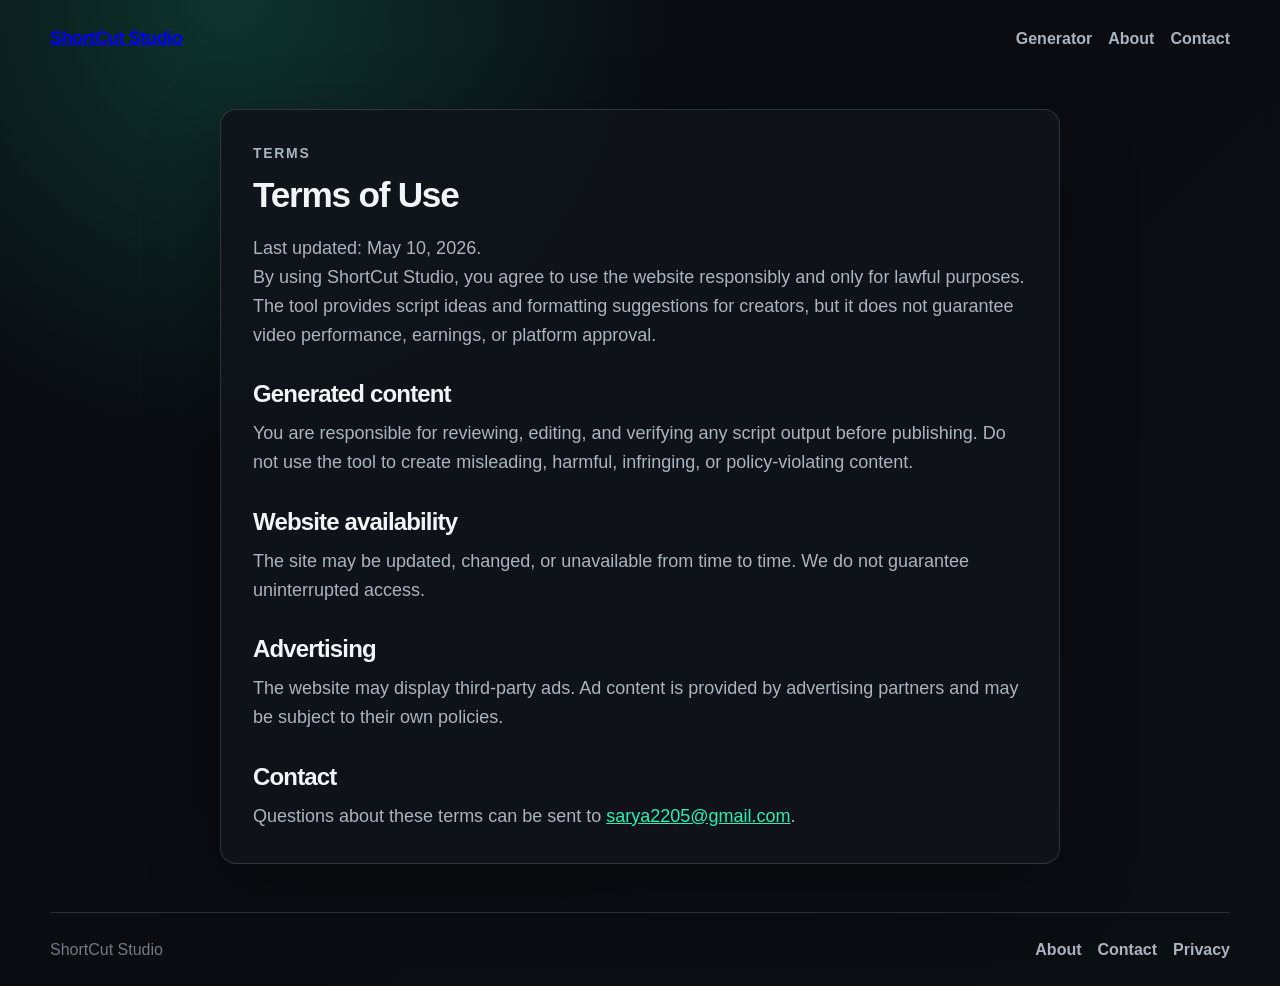
<file: terms.html>
<!doctype html>
<html lang="en" data-theme="dark">
  <head>
    <meta charset="utf-8" />
    <meta name="viewport" content="width=device-width, initial-scale=1" />
    <title>Terms of Use - ShortCut Studio</title>
    <meta name="description" content="Terms of Use for ShortCut Studio." />
    <link rel="canonical" href="https://shortcutstudioyt.online/terms.html" />
    <script async src="https://pagead2.googlesyndication.com/pagead/js/adsbygoogle.js?client=ca-pub-7649262836286725" crossorigin="anonymous"></script>
    <link rel="preconnect" href="https://api.fontshare.com" />
    <link href="https://api.fontshare.com/v2/css?f[]=cabinet-grotesk@500,700,800&f[]=satoshi@400,500,700&display=swap" rel="stylesheet" />
    <link rel="stylesheet" href="styles.css" />
  </head>
  <body>
    <header class="site-header">
      <a class="brand" href="index.html" aria-label="ShortCut Studio home"><span>ShortCut Studio</span></a>
      <nav class="nav-links" aria-label="Main navigation">
        <a href="index.html">Generator</a>
        <a href="about.html">About</a>
        <a href="contact.html">Contact</a>
      </nav>
    </header>
    <main class="content-page">
      <article class="content-card">
        <p class="eyebrow">Terms</p>
        <h1>Terms of Use</h1>
        <p>Last updated: May 10, 2026.</p>
        <p>By using ShortCut Studio, you agree to use the website responsibly and only for lawful purposes. The tool provides script ideas and formatting suggestions for creators, but it does not guarantee video performance, earnings, or platform approval.</p>
        <h2>Generated content</h2>
        <p>You are responsible for reviewing, editing, and verifying any script output before publishing. Do not use the tool to create misleading, harmful, infringing, or policy-violating content.</p>
        <h2>Website availability</h2>
        <p>The site may be updated, changed, or unavailable from time to time. We do not guarantee uninterrupted access.</p>
        <h2>Advertising</h2>
        <p>The website may display third-party ads. Ad content is provided by advertising partners and may be subject to their own policies.</p>
        <h2>Contact</h2>
        <p>Questions about these terms can be sent to <a href="mailto:sarya2205@gmail.com">sarya2205@gmail.com</a>.</p>
      </article>
    </main>
    <footer class="site-footer">
      <span>ShortCut Studio</span>
      <nav class="footer-links" aria-label="Footer navigation">
        <a href="about.html">About</a>
        <a href="contact.html">Contact</a>
        <a href="privacy.html">Privacy</a>
      </nav>
    </footer>
  </body>
</html>
</file>
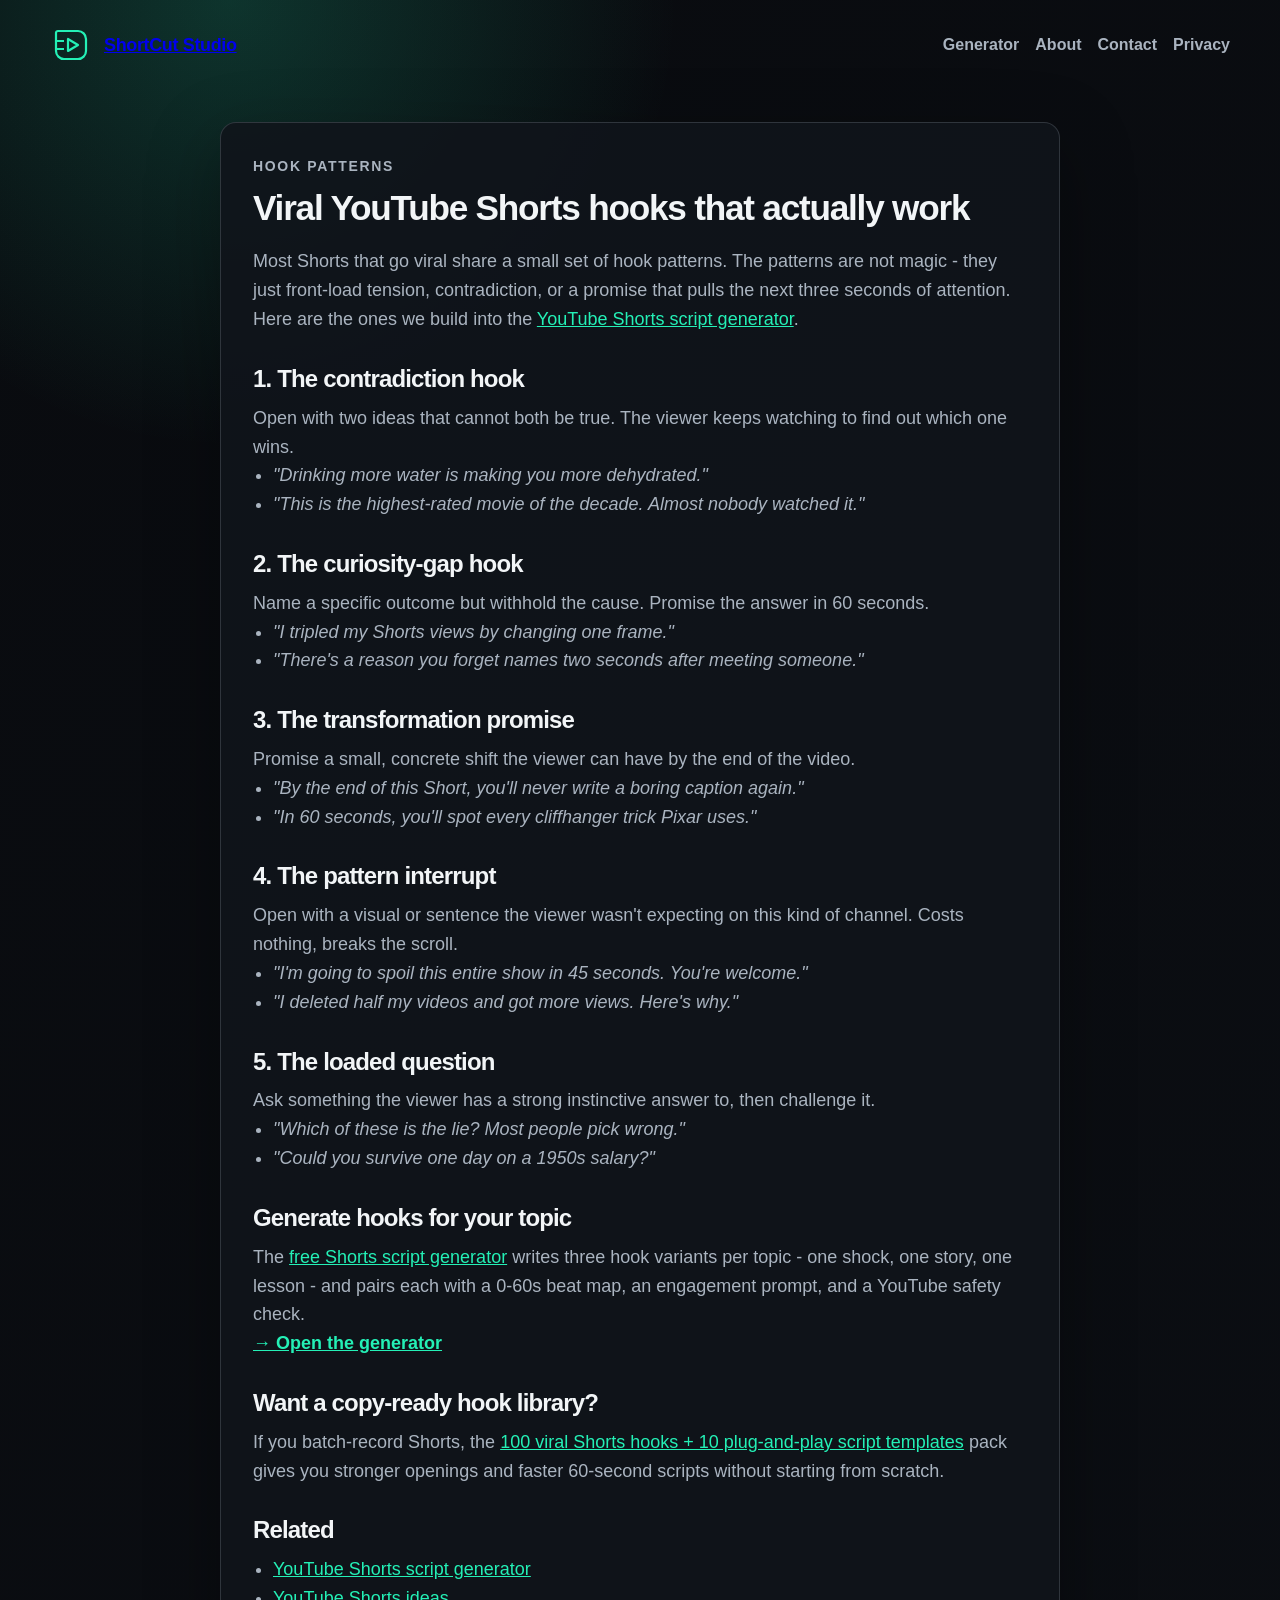
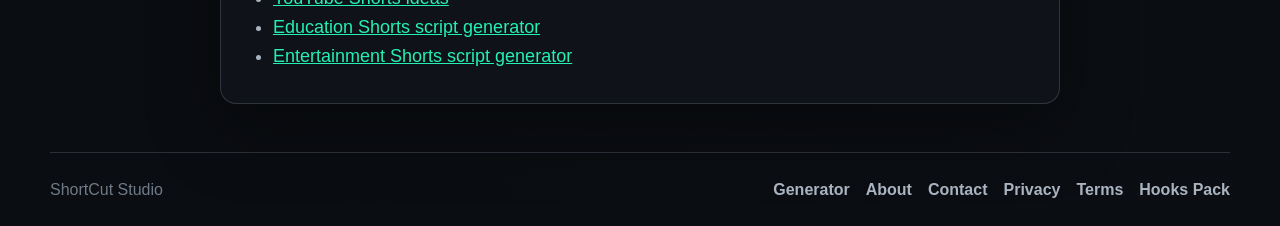
<file: viral-shorts-hooks.html>
<!doctype html>
<html lang="en" data-theme="dark">
  <head>
    <meta charset="utf-8" />
    <meta name="viewport" content="width=device-width, initial-scale=1" />
    <title>Viral YouTube Shorts Hooks: Patterns That Work | ShortCut Studio</title>
    <meta name="description" content="Viral YouTube Shorts hook patterns: contradictions, curiosity gaps, transformation promises, and pattern interrupts. Plus a free generator that writes them for you." />
    <meta name="robots" content="index, follow" />
    <meta property="og:title" content="Viral YouTube Shorts Hooks: Patterns That Work | ShortCut Studio" />
    <meta property="og:description" content="The hook patterns that drive retention on Shorts, with examples and a free script generator." />
    <meta property="og:type" content="article" />
    <meta property="og:url" content="https://shortcutstudioyt.online/viral-shorts-hooks.html" />
    <link rel="canonical" href="https://shortcutstudioyt.online/viral-shorts-hooks.html" />
    <script async src="https://pagead2.googlesyndication.com/pagead/js/adsbygoogle.js?client=ca-pub-7649262836286725" crossorigin="anonymous"></script>
    <link rel="preconnect" href="https://api.fontshare.com" />
    <link href="https://api.fontshare.com/v2/css?f[]=cabinet-grotesk@500,700,800&f[]=satoshi@400,500,700&display=swap" rel="stylesheet" />
    <link rel="stylesheet" href="styles.css" />
  </head>
  <body>
    <header class="site-header">
      <a class="brand" href="index.html" aria-label="ShortCut Studio home">
        <svg class="logo" viewBox="0 0 42 42" role="img" aria-label="ShortCut Studio logo">
          <path d="M8 7h20c4.4 0 8 3.6 8 8v12c0 4.4-3.6 8-8 8H14c-4.4 0-8-3.6-8-8V9c0-1.1.9-2 2-2Z" />
          <path d="M18 15v12l10-6-10-6Z" />
          <path d="M6 17h8M6 25h8" />
        </svg>
        <span>ShortCut Studio</span>
      </a>
      <nav class="nav-links" aria-label="Main navigation">
        <a href="index.html">Generator</a>
        <a href="about.html">About</a>
        <a href="contact.html">Contact</a>
        <a href="privacy.html">Privacy</a>
      </nav>
    </header>
    <main class="content-page">
      <article class="content-card">
        <p class="eyebrow">Hook patterns</p>
        <h1>Viral YouTube Shorts hooks that actually work</h1>
        <p>Most Shorts that go viral share a small set of hook patterns. The patterns are not magic - they just front-load tension, contradiction, or a promise that pulls the next three seconds of attention. Here are the ones we build into the <a href="youtube-shorts-script-generator.html">YouTube Shorts script generator</a>.</p>

        <h2>1. The contradiction hook</h2>
        <p>Open with two ideas that cannot both be true. The viewer keeps watching to find out which one wins.</p>
        <ul>
          <li><em>"Drinking more water is making you more dehydrated."</em></li>
          <li><em>"This is the highest-rated movie of the decade. Almost nobody watched it."</em></li>
        </ul>

        <h2>2. The curiosity-gap hook</h2>
        <p>Name a specific outcome but withhold the cause. Promise the answer in 60 seconds.</p>
        <ul>
          <li><em>"I tripled my Shorts views by changing one frame."</em></li>
          <li><em>"There's a reason you forget names two seconds after meeting someone."</em></li>
        </ul>

        <h2>3. The transformation promise</h2>
        <p>Promise a small, concrete shift the viewer can have by the end of the video.</p>
        <ul>
          <li><em>"By the end of this Short, you'll never write a boring caption again."</em></li>
          <li><em>"In 60 seconds, you'll spot every cliffhanger trick Pixar uses."</em></li>
        </ul>

        <h2>4. The pattern interrupt</h2>
        <p>Open with a visual or sentence the viewer wasn't expecting on this kind of channel. Costs nothing, breaks the scroll.</p>
        <ul>
          <li><em>"I'm going to spoil this entire show in 45 seconds. You're welcome."</em></li>
          <li><em>"I deleted half my videos and got more views. Here's why."</em></li>
        </ul>

        <h2>5. The loaded question</h2>
        <p>Ask something the viewer has a strong instinctive answer to, then challenge it.</p>
        <ul>
          <li><em>"Which of these is the lie? Most people pick wrong."</em></li>
          <li><em>"Could you survive one day on a 1950s salary?"</em></li>
        </ul>

        <h2>Generate hooks for your topic</h2>
        <p>The <a href="index.html">free Shorts script generator</a> writes three hook variants per topic - one shock, one story, one lesson - and pairs each with a 0-60s beat map, an engagement prompt, and a YouTube safety check.</p>

        <p><a href="index.html"><strong>&rarr; Open the generator</strong></a></p>

        <h2>Want a copy-ready hook library?</h2>
        <p>If you batch-record Shorts, the <a href="https://shreyaspark535.gumroad.com/l/lsgiut" target="_blank" rel="noopener">100 viral Shorts hooks + 10 plug-and-play script templates</a> pack gives you stronger openings and faster 60-second scripts without starting from scratch.</p>

        <h2>Related</h2>
        <ul>
          <li><a href="youtube-shorts-script-generator.html">YouTube Shorts script generator</a></li>
          <li><a href="youtube-shorts-ideas.html">YouTube Shorts ideas</a></li>
          <li><a href="education-shorts-script-generator.html">Education Shorts script generator</a></li>
          <li><a href="entertainment-shorts-script-generator.html">Entertainment Shorts script generator</a></li>
        </ul>
      </article>
    </main>
    <footer class="site-footer">
      <span>ShortCut Studio</span>
      <nav class="footer-links" aria-label="Footer navigation">
        <a href="index.html">Generator</a>
        <a href="about.html">About</a>
        <a href="contact.html">Contact</a>
        <a href="privacy.html">Privacy</a>
        <a href="terms.html">Terms</a>
        <a href="https://shreyaspark535.gumroad.com/l/lsgiut" target="_blank" rel="noopener">Hooks Pack</a>
      </nav>
    </footer>
  </body>
</html>
</file>
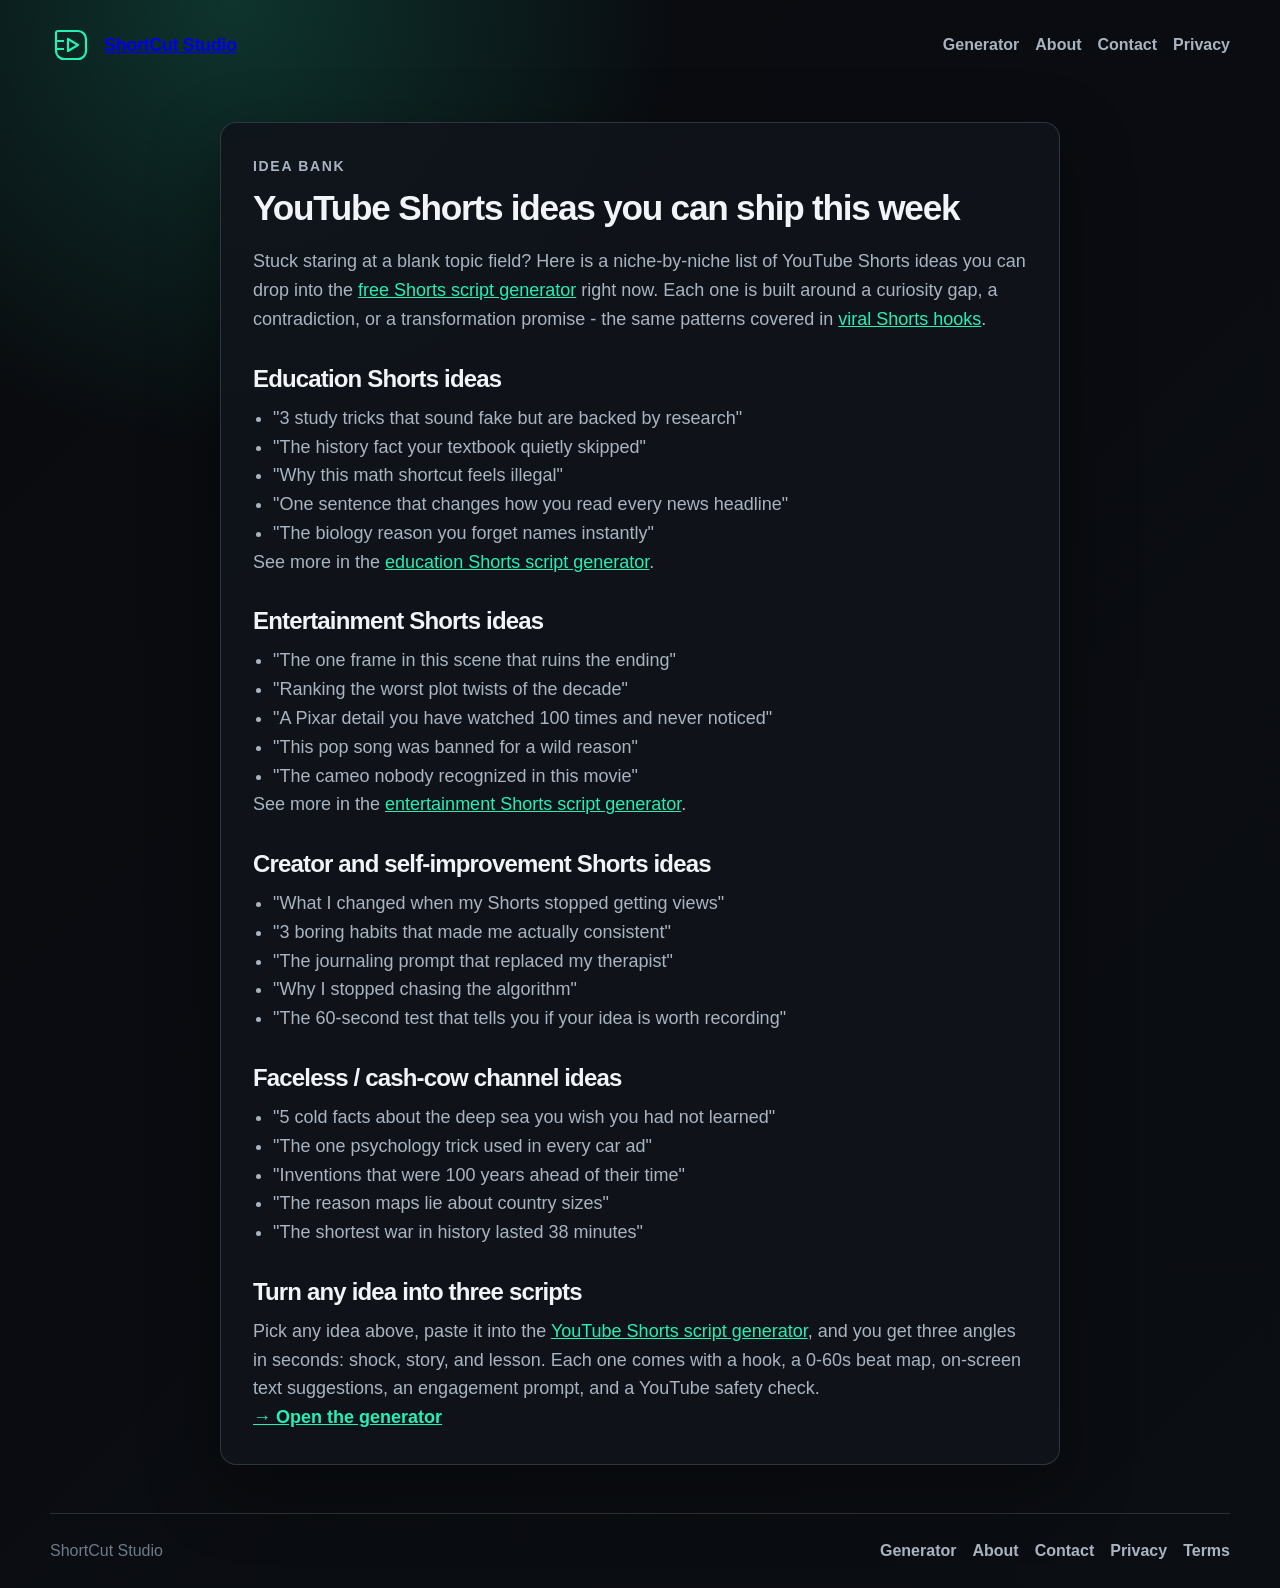
<file: youtube-shorts-ideas.html>
<!doctype html>
<html lang="en" data-theme="dark">
  <head>
    <meta charset="utf-8" />
    <meta name="viewport" content="width=device-width, initial-scale=1" />
    <title>YouTube Shorts Ideas: Topics That Get Views | ShortCut Studio</title>
    <meta name="description" content="YouTube Shorts ideas for education, entertainment, and faceless channels. Niche-by-niche topic prompts plus a free script generator that writes them in 60 seconds." />
    <meta name="robots" content="index, follow" />
    <meta property="og:title" content="YouTube Shorts Ideas: Topics That Get Views | ShortCut Studio" />
    <meta property="og:description" content="Niche-by-niche YouTube Shorts ideas you can ship this week, paired with a free script generator." />
    <meta property="og:type" content="article" />
    <meta property="og:url" content="https://shortcutstudioyt.online/youtube-shorts-ideas.html" />
    <link rel="canonical" href="https://shortcutstudioyt.online/youtube-shorts-ideas.html" />
    <script async src="https://pagead2.googlesyndication.com/pagead/js/adsbygoogle.js?client=ca-pub-7649262836286725" crossorigin="anonymous"></script>
    <link rel="preconnect" href="https://api.fontshare.com" />
    <link href="https://api.fontshare.com/v2/css?f[]=cabinet-grotesk@500,700,800&f[]=satoshi@400,500,700&display=swap" rel="stylesheet" />
    <link rel="stylesheet" href="styles.css" />
  </head>
  <body>
    <header class="site-header">
      <a class="brand" href="index.html" aria-label="ShortCut Studio home">
        <svg class="logo" viewBox="0 0 42 42" role="img" aria-label="ShortCut Studio logo">
          <path d="M8 7h20c4.4 0 8 3.6 8 8v12c0 4.4-3.6 8-8 8H14c-4.4 0-8-3.6-8-8V9c0-1.1.9-2 2-2Z" />
          <path d="M18 15v12l10-6-10-6Z" />
          <path d="M6 17h8M6 25h8" />
        </svg>
        <span>ShortCut Studio</span>
      </a>
      <nav class="nav-links" aria-label="Main navigation">
        <a href="index.html">Generator</a>
        <a href="about.html">About</a>
        <a href="contact.html">Contact</a>
        <a href="privacy.html">Privacy</a>
      </nav>
    </header>
    <main class="content-page">
      <article class="content-card">
        <p class="eyebrow">Idea bank</p>
        <h1>YouTube Shorts ideas you can ship this week</h1>
        <p>Stuck staring at a blank topic field? Here is a niche-by-niche list of YouTube Shorts ideas you can drop into the <a href="index.html">free Shorts script generator</a> right now. Each one is built around a curiosity gap, a contradiction, or a transformation promise - the same patterns covered in <a href="viral-shorts-hooks.html">viral Shorts hooks</a>.</p>

        <h2>Education Shorts ideas</h2>
        <ul>
          <li>"3 study tricks that sound fake but are backed by research"</li>
          <li>"The history fact your textbook quietly skipped"</li>
          <li>"Why this math shortcut feels illegal"</li>
          <li>"One sentence that changes how you read every news headline"</li>
          <li>"The biology reason you forget names instantly"</li>
        </ul>
        <p>See more in the <a href="education-shorts-script-generator.html">education Shorts script generator</a>.</p>

        <h2>Entertainment Shorts ideas</h2>
        <ul>
          <li>"The one frame in this scene that ruins the ending"</li>
          <li>"Ranking the worst plot twists of the decade"</li>
          <li>"A Pixar detail you have watched 100 times and never noticed"</li>
          <li>"This pop song was banned for a wild reason"</li>
          <li>"The cameo nobody recognized in this movie"</li>
        </ul>
        <p>See more in the <a href="entertainment-shorts-script-generator.html">entertainment Shorts script generator</a>.</p>

        <h2>Creator and self-improvement Shorts ideas</h2>
        <ul>
          <li>"What I changed when my Shorts stopped getting views"</li>
          <li>"3 boring habits that made me actually consistent"</li>
          <li>"The journaling prompt that replaced my therapist"</li>
          <li>"Why I stopped chasing the algorithm"</li>
          <li>"The 60-second test that tells you if your idea is worth recording"</li>
        </ul>

        <h2>Faceless / cash-cow channel ideas</h2>
        <ul>
          <li>"5 cold facts about the deep sea you wish you had not learned"</li>
          <li>"The one psychology trick used in every car ad"</li>
          <li>"Inventions that were 100 years ahead of their time"</li>
          <li>"The reason maps lie about country sizes"</li>
          <li>"The shortest war in history lasted 38 minutes"</li>
        </ul>

        <h2>Turn any idea into three scripts</h2>
        <p>Pick any idea above, paste it into the <a href="index.html">YouTube Shorts script generator</a>, and you get three angles in seconds: shock, story, and lesson. Each one comes with a hook, a 0-60s beat map, on-screen text suggestions, an engagement prompt, and a YouTube safety check.</p>

        <p><a href="index.html"><strong>&rarr; Open the generator</strong></a></p>
      </article>
    </main>
    <footer class="site-footer">
      <span>ShortCut Studio</span>
      <nav class="footer-links" aria-label="Footer navigation">
        <a href="index.html">Generator</a>
        <a href="about.html">About</a>
        <a href="contact.html">Contact</a>
        <a href="privacy.html">Privacy</a>
        <a href="terms.html">Terms</a>
      </nav>
    </footer>
  </body>
</html>
</file>
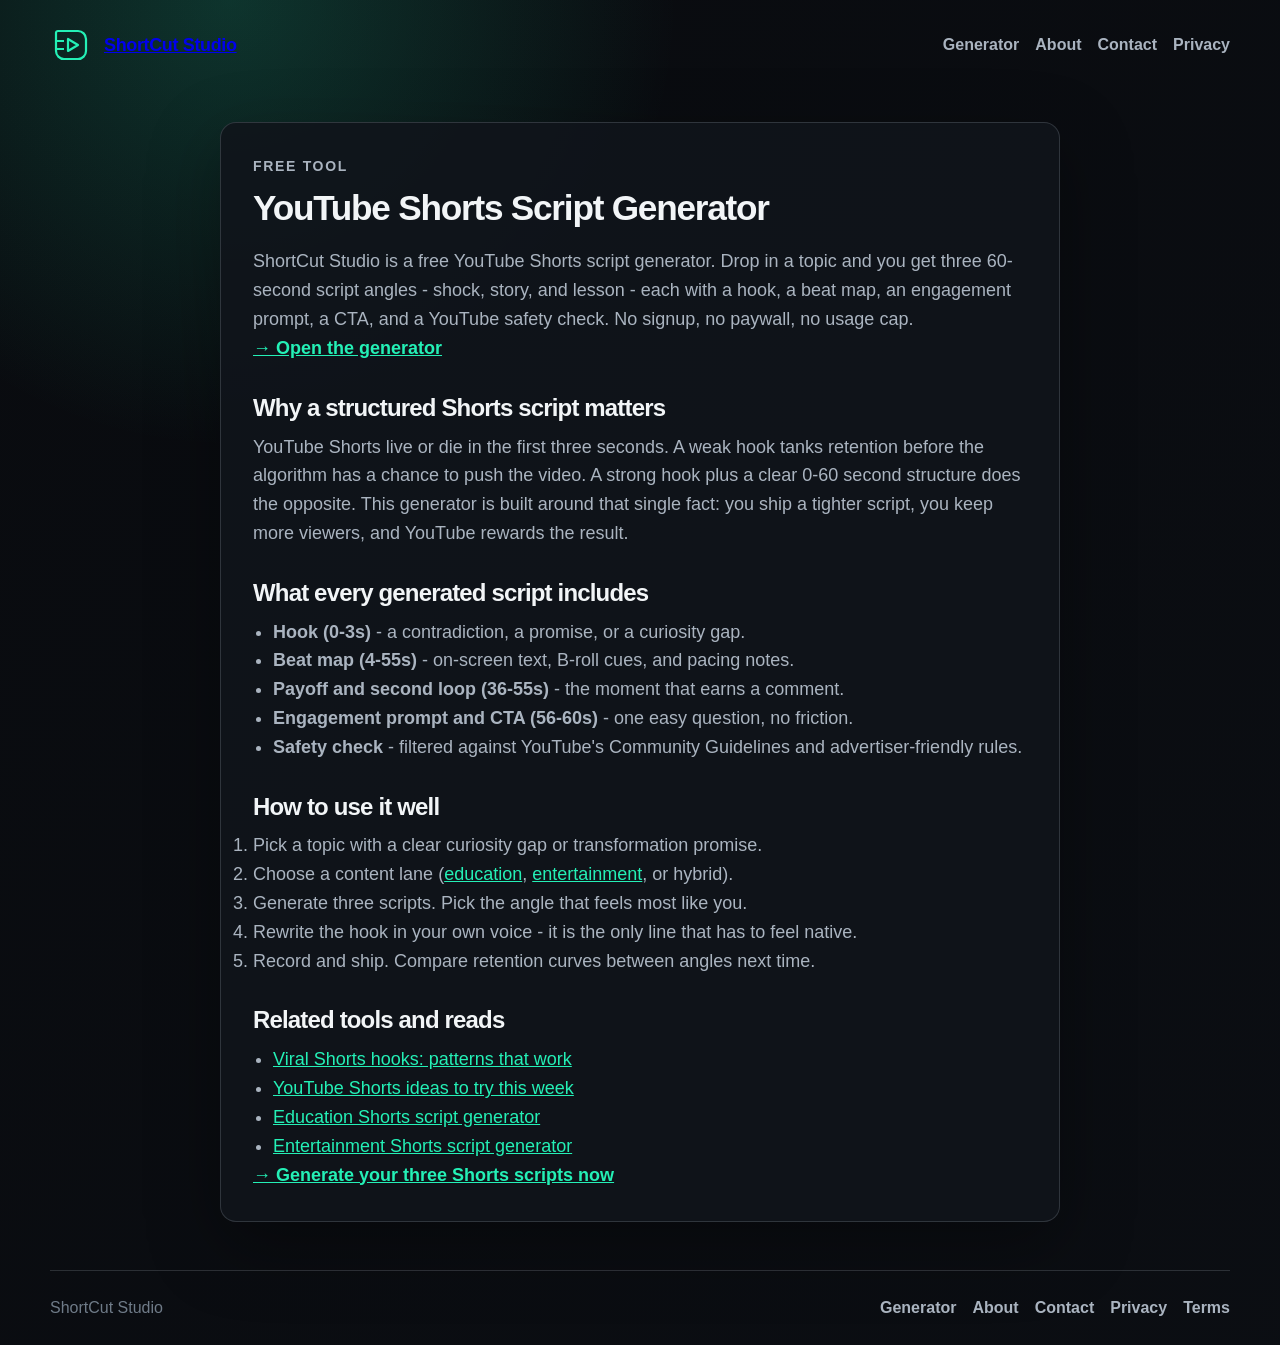
<file: youtube-shorts-script-generator.html>
<!doctype html>
<html lang="en" data-theme="dark">
  <head>
    <meta charset="utf-8" />
    <meta name="viewport" content="width=device-width, initial-scale=1" />
    <title>YouTube Shorts Script Generator (Free) | ShortCut Studio</title>
    <meta name="description" content="Free YouTube Shorts script generator. Turn any topic into three viral 60-second scripts with hooks, beat maps, CTAs, and YouTube safety checks. No signup." />
    <meta name="robots" content="index, follow" />
    <meta property="og:title" content="YouTube Shorts Script Generator (Free) | ShortCut Studio" />
    <meta property="og:description" content="Three viral 60-second YouTube Shorts scripts per topic. Free, no signup, monetization-safe." />
    <meta property="og:type" content="article" />
    <meta property="og:url" content="https://shortcutstudioyt.online/youtube-shorts-script-generator.html" />
    <link rel="canonical" href="https://shortcutstudioyt.online/youtube-shorts-script-generator.html" />
    <script async src="https://pagead2.googlesyndication.com/pagead/js/adsbygoogle.js?client=ca-pub-7649262836286725" crossorigin="anonymous"></script>
    <link rel="preconnect" href="https://api.fontshare.com" />
    <link href="https://api.fontshare.com/v2/css?f[]=cabinet-grotesk@500,700,800&f[]=satoshi@400,500,700&display=swap" rel="stylesheet" />
    <link rel="stylesheet" href="styles.css" />
  </head>
  <body>
    <header class="site-header">
      <a class="brand" href="index.html" aria-label="ShortCut Studio home">
        <svg class="logo" viewBox="0 0 42 42" role="img" aria-label="ShortCut Studio logo">
          <path d="M8 7h20c4.4 0 8 3.6 8 8v12c0 4.4-3.6 8-8 8H14c-4.4 0-8-3.6-8-8V9c0-1.1.9-2 2-2Z" />
          <path d="M18 15v12l10-6-10-6Z" />
          <path d="M6 17h8M6 25h8" />
        </svg>
        <span>ShortCut Studio</span>
      </a>
      <nav class="nav-links" aria-label="Main navigation">
        <a href="index.html">Generator</a>
        <a href="about.html">About</a>
        <a href="contact.html">Contact</a>
        <a href="privacy.html">Privacy</a>
      </nav>
    </header>
    <main class="content-page">
      <article class="content-card">
        <p class="eyebrow">Free tool</p>
        <h1>YouTube Shorts Script Generator</h1>
        <p>ShortCut Studio is a free YouTube Shorts script generator. Drop in a topic and you get three 60-second script angles - shock, story, and lesson - each with a hook, a beat map, an engagement prompt, a CTA, and a YouTube safety check. No signup, no paywall, no usage cap.</p>
        <p><a href="index.html"><strong>&rarr; Open the generator</strong></a></p>

        <h2>Why a structured Shorts script matters</h2>
        <p>YouTube Shorts live or die in the first three seconds. A weak hook tanks retention before the algorithm has a chance to push the video. A strong hook plus a clear 0-60 second structure does the opposite. This generator is built around that single fact: you ship a tighter script, you keep more viewers, and YouTube rewards the result.</p>

        <h2>What every generated script includes</h2>
        <ul>
          <li><strong>Hook (0-3s)</strong> - a contradiction, a promise, or a curiosity gap.</li>
          <li><strong>Beat map (4-55s)</strong> - on-screen text, B-roll cues, and pacing notes.</li>
          <li><strong>Payoff and second loop (36-55s)</strong> - the moment that earns a comment.</li>
          <li><strong>Engagement prompt and CTA (56-60s)</strong> - one easy question, no friction.</li>
          <li><strong>Safety check</strong> - filtered against YouTube's Community Guidelines and advertiser-friendly rules.</li>
        </ul>

        <h2>How to use it well</h2>
        <ol>
          <li>Pick a topic with a clear curiosity gap or transformation promise.</li>
          <li>Choose a content lane (<a href="education-shorts-script-generator.html">education</a>, <a href="entertainment-shorts-script-generator.html">entertainment</a>, or hybrid).</li>
          <li>Generate three scripts. Pick the angle that feels most like you.</li>
          <li>Rewrite the hook in your own voice - it is the only line that has to feel native.</li>
          <li>Record and ship. Compare retention curves between angles next time.</li>
        </ol>

        <h2>Related tools and reads</h2>
        <ul>
          <li><a href="viral-shorts-hooks.html">Viral Shorts hooks: patterns that work</a></li>
          <li><a href="youtube-shorts-ideas.html">YouTube Shorts ideas to try this week</a></li>
          <li><a href="education-shorts-script-generator.html">Education Shorts script generator</a></li>
          <li><a href="entertainment-shorts-script-generator.html">Entertainment Shorts script generator</a></li>
        </ul>

        <p><a href="index.html"><strong>&rarr; Generate your three Shorts scripts now</strong></a></p>
      </article>
    </main>
    <footer class="site-footer">
      <span>ShortCut Studio</span>
      <nav class="footer-links" aria-label="Footer navigation">
        <a href="index.html">Generator</a>
        <a href="about.html">About</a>
        <a href="contact.html">Contact</a>
        <a href="privacy.html">Privacy</a>
        <a href="terms.html">Terms</a>
      </nav>
    </footer>
  </body>
</html>
</file>
<file: styles.css>
:root {
  --text-xs: clamp(0.75rem, 0.7rem + 0.25vw, 0.875rem);
  --text-sm: clamp(0.875rem, 0.8rem + 0.35vw, 1rem);
  --text-base: clamp(1rem, 0.95rem + 0.25vw, 1.125rem);
  --text-lg: clamp(1.125rem, 1rem + 0.75vw, 1.5rem);
  --text-xl: clamp(1.5rem, 1.2rem + 1.25vw, 2.25rem);
  --space-1: 0.25rem;
  --space-2: 0.5rem;
  --space-3: 0.75rem;
  --space-4: 1rem;
  --space-5: 1.25rem;
  --space-6: 1.5rem;
  --space-8: 2rem;
  --space-10: 2.5rem;
  --space-12: 3rem;
  --radius-sm: 0.375rem;
  --radius-md: 0.5rem;
  --radius-lg: 0.75rem;
  --radius-xl: 1rem;
  --transition: 180ms cubic-bezier(0.16, 1, 0.3, 1);
  --font-display: "Cabinet Grotesk", "Arial", sans-serif;
  --font-body: "Satoshi", "Inter", sans-serif;
}

:root,
[data-theme="dark"] {
  --bg: #090b0f;
  --surface: #10141b;
  --surface-2: #151b24;
  --text: #f2f5f7;
  --muted: #aab4c0;
  --faint: #6f7b88;
  --border: color-mix(in oklab, #d7e3ee 16%, transparent);
  --accent: #24f0b6;
  --accent-2: #f5c84b;
  --accent-text: #06110e;
  --shadow: 0 24px 70px rgb(0 0 0 / 0.34);
}

[data-theme="light"] {
  --bg: #f5f2ea;
  --surface: #fffdf6;
  --surface-2: #ebe6d8;
  --text: #171814;
  --muted: #5e6259;
  --faint: #8e9189;
  --border: color-mix(in oklab, #171814 14%, transparent);
  --accent: #007f61;
  --accent-2: #9b5f00;
  --accent-text: #ffffff;
  --shadow: 0 18px 50px rgb(42 35 18 / 0.12);
}

*,
*::before,
*::after {
  box-sizing: border-box;
  margin: 0;
  padding: 0;
}

html {
  scroll-behavior: smooth;
}

body {
  min-height: 100dvh;
  font-family: var(--font-body);
  font-size: var(--text-base);
  line-height: 1.6;
  color: var(--text);
  background:
    radial-gradient(circle at 18% 0%, color-mix(in oklab, var(--accent) 18%, transparent), transparent 28rem),
    linear-gradient(135deg, var(--bg), color-mix(in oklab, var(--bg) 82%, var(--surface-2)));
}

button,
input,
textarea,
select {
  font: inherit;
}

button,
select {
  cursor: pointer;
}

:focus-visible {
  outline: 2px solid var(--accent);
  outline-offset: 3px;
}

.skip-link {
  position: absolute;
  left: var(--space-4);
  top: var(--space-4);
  transform: translateY(-180%);
  padding: var(--space-2) var(--space-4);
  color: var(--accent-text);
  background: var(--accent);
  border-radius: var(--radius-md);
  z-index: 10;
}

.skip-link:focus {
  transform: translateY(0);
}

.site-header,
.site-footer,
.shell {
  width: min(1180px, calc(100% - var(--space-8)));
  margin-inline: auto;
}

.site-header {
  display: flex;
  align-items: center;
  justify-content: space-between;
  padding-block: var(--space-6);
}

.brand {
  display: inline-flex;
  align-items: center;
  gap: var(--space-3);
  font-family: var(--font-display);
  font-weight: 800;
  letter-spacing: -0.02em;
}

.nav-links,
.footer-links {
  display: flex;
  align-items: center;
  gap: var(--space-4);
  flex-wrap: wrap;
}

.nav-links a,
.footer-links a {
  color: var(--muted);
  font-size: var(--text-sm);
  font-weight: 700;
  text-decoration: none;
}

.nav-links a:hover,
.footer-links a:hover {
  color: var(--text);
}

.logo {
  width: 42px;
  color: var(--accent);
  fill: none;
  stroke: currentColor;
  stroke-width: 2.2;
  stroke-linejoin: round;
}

.theme-toggle,
.secondary,
.primary {
  min-height: 44px;
  border-radius: var(--radius-md);
  border: 1px solid var(--border);
  padding: var(--space-3) var(--space-5);
  transition: transform var(--transition), border-color var(--transition), background var(--transition);
}

.theme-toggle,
.secondary {
  color: var(--text);
  background: color-mix(in oklab, var(--surface) 82%, transparent);
}

.primary {
  color: var(--accent-text);
  background: var(--accent);
  border-color: transparent;
  font-weight: 800;
}

button:hover {
  transform: translateY(-1px);
}

.hero {
  display: grid;
  grid-template-columns: minmax(0, 1.45fr) minmax(280px, 0.55fr);
  gap: var(--space-8);
  align-items: stretch;
  padding-block: var(--space-10) var(--space-8);
}

.eyebrow {
  color: var(--accent);
  font-size: var(--text-xs);
  font-weight: 800;
  letter-spacing: 0.12em;
  text-transform: uppercase;
}

h1,
h2,
h3 {
  font-family: var(--font-display);
  line-height: 1.08;
  letter-spacing: -0.035em;
}

h1 {
  max-width: 760px;
  margin-top: var(--space-3);
  font-size: var(--text-xl);
}

h2 {
  font-size: var(--text-lg);
}

.lede {
  max-width: 760px;
  margin-top: var(--space-5);
  color: var(--muted);
}

.framework-card,
.panel,
.script-card,
.empty-state,
.ad-slot {
  border: 1px solid var(--border);
  border-radius: var(--radius-xl);
  background: color-mix(in oklab, var(--surface) 88%, transparent);
  box-shadow: var(--shadow);
}

.framework-card {
  padding: var(--space-6);
}

.metric {
  display: block;
  font-family: var(--font-display);
  font-size: clamp(2.5rem, 8vw, 5.8rem);
  font-weight: 800;
  line-height: 0.9;
  color: var(--accent-2);
}

.framework-card p {
  margin-block: var(--space-4);
  color: var(--muted);
}

.framework-card ul {
  display: grid;
  gap: var(--space-2);
  padding-left: var(--space-5);
}

.generator-grid {
  display: grid;
  grid-template-columns: minmax(0, 1fr) 380px;
  gap: var(--space-6);
}

.ad-slot {
  display: grid;
  place-items: center;
  min-height: 92px;
  margin-bottom: var(--space-6);
  padding: var(--space-5);
  text-align: center;
  box-shadow: none;
}

.ad-slot span {
  color: var(--accent-2);
  font-size: var(--text-xs);
  font-weight: 800;
  letter-spacing: 0.12em;
  text-transform: uppercase;
}

.ad-slot p {
  color: var(--muted);
  font-size: var(--text-sm);
}

.ad-slot.compact {
  margin-top: calc(var(--space-8) * -1);
  margin-bottom: var(--space-8);
}

.panel {
  padding: var(--space-6);
}

.input-panel {
  display: grid;
  gap: var(--space-5);
}

.field {
  display: grid;
  gap: var(--space-2);
}

label {
  color: var(--muted);
  font-size: var(--text-sm);
  font-weight: 700;
}

textarea,
input,
select {
  width: 100%;
  min-height: 48px;
  border: 1px solid var(--border);
  border-radius: var(--radius-md);
  color: var(--text);
  background: color-mix(in oklab, var(--bg) 68%, var(--surface));
  padding: var(--space-3) var(--space-4);
}

textarea {
  resize: vertical;
}

.controls {
  display: grid;
  grid-template-columns: repeat(2, minmax(0, 1fr));
  gap: var(--space-4);
}

.actions,
.results-heading,
.card-top,
.card-actions {
  display: flex;
  align-items: center;
  gap: var(--space-3);
  flex-wrap: wrap;
}

.microcopy {
  color: var(--faint);
  font-size: var(--text-sm);
}

.playbook {
  align-self: start;
}

.playbook-row {
  display: grid;
  grid-template-columns: 72px 1fr;
  gap: var(--space-4);
  padding-block: var(--space-4);
  border-bottom: 1px solid var(--border);
}

.playbook-row:last-child {
  border-bottom: 0;
}

.playbook-row strong {
  color: var(--accent-2);
}

.playbook-row span {
  color: var(--muted);
}

.results {
  padding-block: var(--space-8) var(--space-12);
}

.results-heading {
  justify-content: space-between;
  margin-bottom: var(--space-5);
}

.small {
  min-height: 38px;
  padding: var(--space-2) var(--space-4);
  font-size: var(--text-sm);
}

.script-list {
  display: grid;
  gap: var(--space-5);
}

.script-card {
  padding: var(--space-6);
  content-visibility: auto;
}

.card-top {
  justify-content: space-between;
  margin-bottom: var(--space-5);
}

.badge {
  display: inline-flex;
  align-items: center;
  border-radius: 999px;
  padding: var(--space-1) var(--space-3);
  color: var(--accent-text);
  background: var(--accent);
  font-size: var(--text-xs);
  font-weight: 800;
}

.script-body {
  display: grid;
  grid-template-columns: 1fr 1fr;
  gap: var(--space-5);
}

.script-section {
  padding: var(--space-4);
  border-radius: var(--radius-lg);
  background: color-mix(in oklab, var(--surface-2) 74%, transparent);
}

.script-section h4 {
  margin-bottom: var(--space-2);
  color: var(--accent-2);
  font-size: var(--text-sm);
  text-transform: uppercase;
  letter-spacing: 0.08em;
}

.script-section ul,
.script-section ol {
  padding-left: var(--space-5);
}

.script-section li + li {
  margin-top: var(--space-2);
}

.full {
  grid-column: 1 / -1;
}

.empty-state {
  padding: var(--space-10);
  color: var(--muted);
}

.site-footer {
  display: flex;
  justify-content: space-between;
  gap: var(--space-4);
  border-top: 1px solid var(--border);
  padding-block: var(--space-6);
  color: var(--faint);
  font-size: var(--text-sm);
}

.content-page {
  width: min(840px, calc(100% - var(--space-8)));
  margin-inline: auto;
  padding-block: var(--space-8) var(--space-12);
}

.seo-section {
  margin-block: var(--space-10);
  padding: var(--space-8);
  border: 1px solid var(--border);
  border-radius: var(--radius-xl);
  background: color-mix(in oklab, var(--surface) 90%, transparent);
  box-shadow: var(--shadow);
}

.seo-section h2 {
  margin-bottom: var(--space-4);
  font-family: var(--font-display);
  font-size: var(--text-xl);
}

.seo-section h3 {
  margin-top: var(--space-5);
  margin-bottom: var(--space-2);
  font-family: var(--font-display);
  font-size: var(--text-lg);
}

.seo-section p,
.seo-section li {
  color: var(--muted);
}

.seo-section ol,
.seo-section ul.seo-list {
  margin-top: var(--space-3);
  padding-left: var(--space-5);
  display: grid;
  gap: var(--space-2);
}

.seo-section a {
  color: var(--accent);
}

.seo-section .faq h3 + p {
  margin-bottom: var(--space-3);
}

.content-card {
  border: 1px solid var(--border);
  border-radius: var(--radius-xl);
  background: color-mix(in oklab, var(--surface) 90%, transparent);
  box-shadow: var(--shadow);
  padding: var(--space-8);
}

.content-card h1 {
  margin-bottom: var(--space-5);
}

.content-card h2 {
  margin-top: var(--space-8);
  margin-bottom: var(--space-3);
}

.content-card p,
.content-card li {
  color: var(--muted);
}

.content-card ul {
  padding-left: var(--space-5);
}

.content-card a {
  color: var(--accent);
}

@media (max-width: 860px) {
  .hero,
  .generator-grid,
  .script-body {
    grid-template-columns: 1fr;
  }

  .controls {
    grid-template-columns: 1fr;
  }
}

@media (max-width: 560px) {
  .site-header,
  .site-footer,
  .shell {
    width: min(100% - var(--space-4), 1180px);
  }

  .site-header,
  .site-footer {
    align-items: flex-start;
    flex-direction: column;
  }

  .panel,
  .script-card,
  .framework-card {
    padding: var(--space-4);
  }
}

@media (prefers-reduced-motion: reduce) {
  *,
  *::before,
  *::after {
    scroll-behavior: auto !important;
    transition-duration: 0.01ms !important;
  }
}

.policy-banner {
  border: 1px solid color-mix(in oklab, var(--accent-2) 60%, var(--border));
  border-radius: var(--radius-xl);
  padding: var(--space-5);
  margin-bottom: var(--space-5);
  background: color-mix(in oklab, var(--accent-2) 14%, var(--surface));
  color: var(--text);
  display: grid;
  gap: var(--space-2);
}

.policy-banner-head {
  display: flex;
  align-items: center;
  gap: var(--space-3);
  flex-wrap: wrap;
}

.policy-banner h3 {
  margin: 0;
  font-size: var(--text-lg);
}

.policy-tag {
  display: inline-flex;
  align-items: center;
  border-radius: 999px;
  padding: var(--space-1) var(--space-3);
  background: var(--accent-2);
  color: var(--accent-text);
  font-size: var(--text-xs);
  font-weight: 800;
  text-transform: uppercase;
  letter-spacing: 0.08em;
}

.policy-banner p {
  margin: 0;
  color: var(--text);
  font-size: var(--text-sm);
}

.policy-resource {
  border-left: 3px solid var(--accent);
  padding-left: var(--space-3);
  color: var(--muted);
}

.policy-foot {
  color: var(--faint);
  font-size: var(--text-xs);
}

.safety-section {
  border: 1px solid color-mix(in oklab, var(--accent) 35%, var(--border));
  background: color-mix(in oklab, var(--accent) 8%, var(--surface-2));
}

.safety-section h4 {
  color: var(--accent);
}

.safety-lede {
  margin-bottom: var(--space-3);
  color: var(--muted);
  font-size: var(--text-sm);
}

.offer-card {
  display: grid;
  grid-template-columns: minmax(0, 1.6fr) minmax(240px, 1fr);
  gap: var(--space-6);
  align-items: center;
  margin-block: var(--space-8);
  padding: var(--space-8);
  border: 1px solid color-mix(in oklab, var(--accent-2) 55%, var(--border));
  border-radius: var(--radius-xl);
  background:
    radial-gradient(circle at 88% 0%, color-mix(in oklab, var(--accent-2) 22%, transparent), transparent 18rem),
    color-mix(in oklab, var(--surface) 92%, transparent);
  box-shadow: var(--shadow);
}

.offer-card .eyebrow {
  color: var(--accent-2);
}

.offer-card h2 {
  margin-top: var(--space-2);
  font-family: var(--font-display);
  font-size: var(--text-xl);
  letter-spacing: -0.035em;
}

.offer-card p {
  margin-top: var(--space-3);
  color: var(--muted);
}

.offer-card ul {
  margin-top: var(--space-4);
  padding-left: var(--space-5);
  display: grid;
  gap: var(--space-2);
  color: var(--muted);
}

.offer-actions {
  display: flex;
  flex-direction: column;
  gap: var(--space-3);
  align-items: stretch;
  text-align: center;
}

.offer-cta {
  display: inline-flex;
  align-items: center;
  justify-content: center;
  min-height: 52px;
  padding: var(--space-4) var(--space-6);
  border-radius: var(--radius-md);
  border: 0;
  background: var(--accent-2);
  color: var(--accent-text);
  font-family: var(--font-display);
  font-weight: 800;
  font-size: var(--text-base);
  text-decoration: none;
  letter-spacing: -0.01em;
  transition: transform var(--transition), filter var(--transition);
}

.offer-cta:hover {
  transform: translateY(-1px);
  filter: brightness(1.05);
}

.offer-meta {
  color: var(--faint);
  font-size: var(--text-xs);
  letter-spacing: 0.04em;
}

@media (max-width: 860px) {
  .offer-card {
    grid-template-columns: 1fr;
    padding: var(--space-6);
  }
}
</file>
